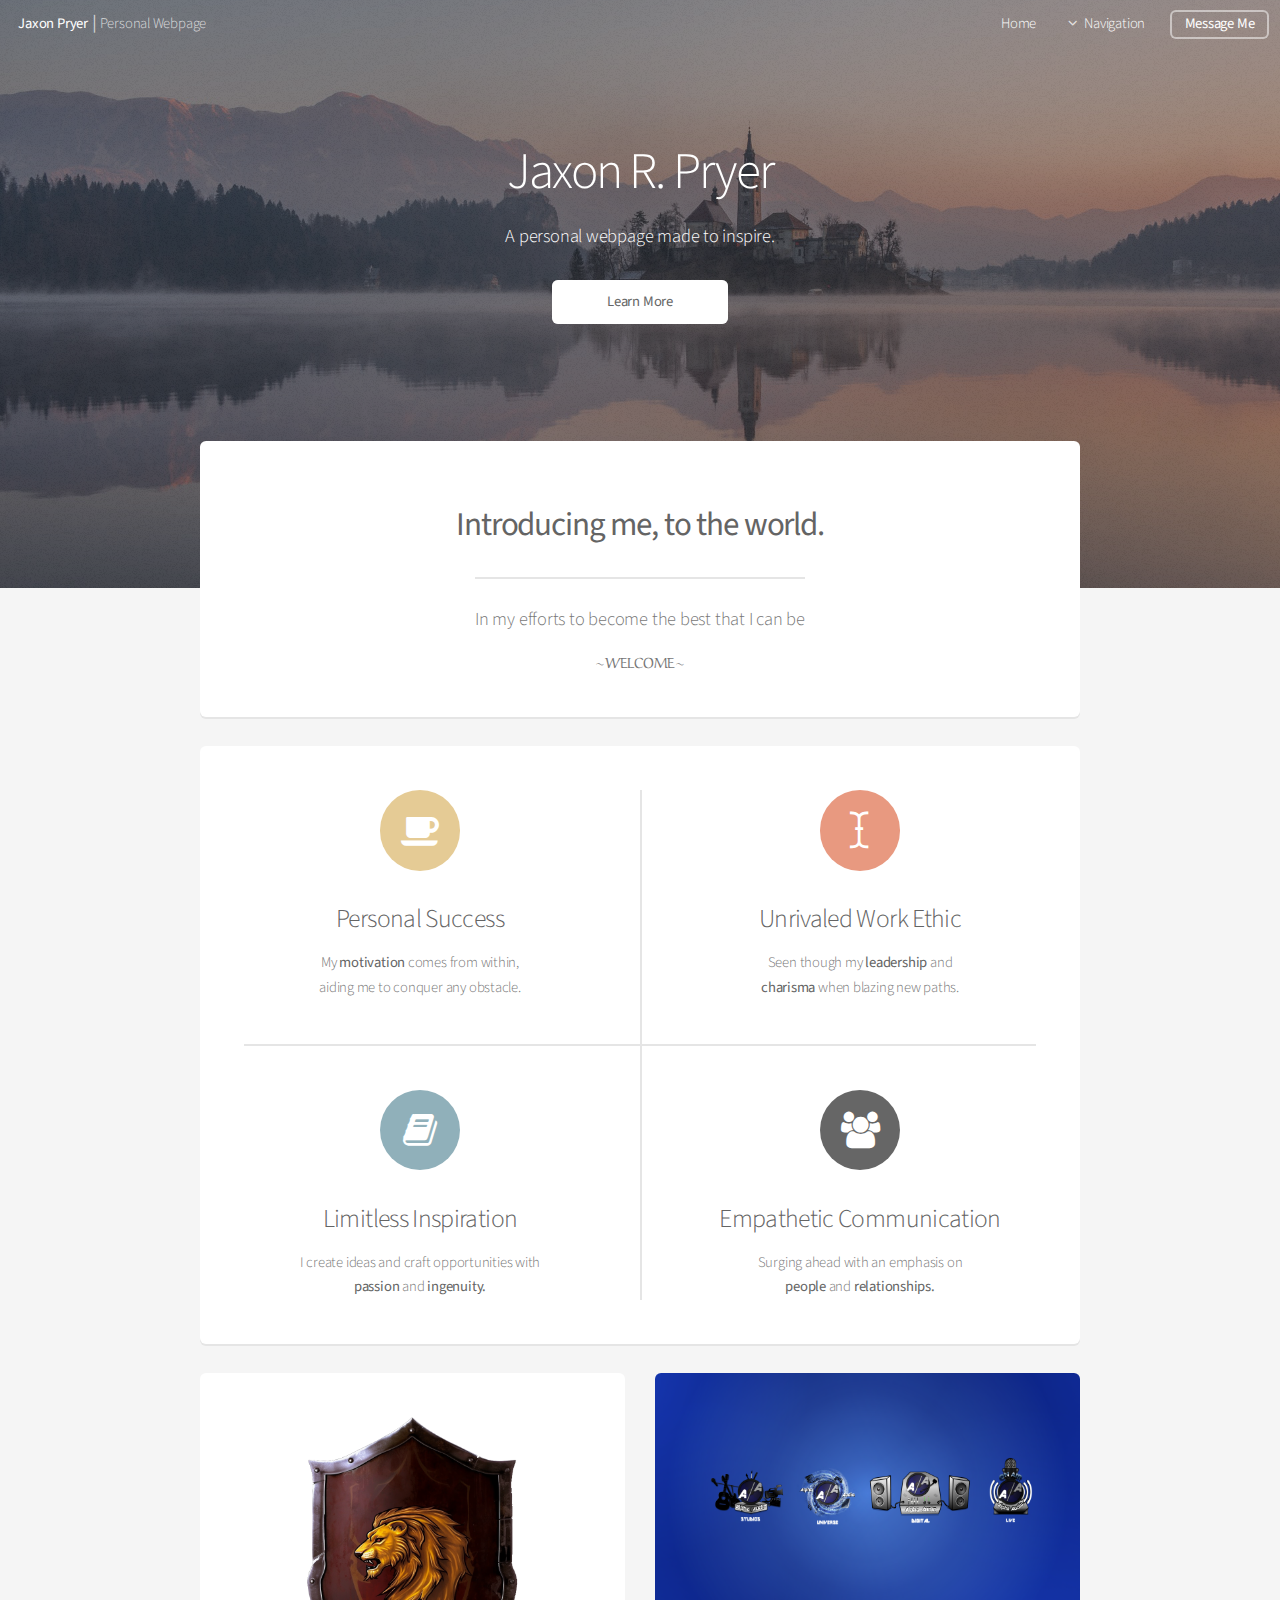
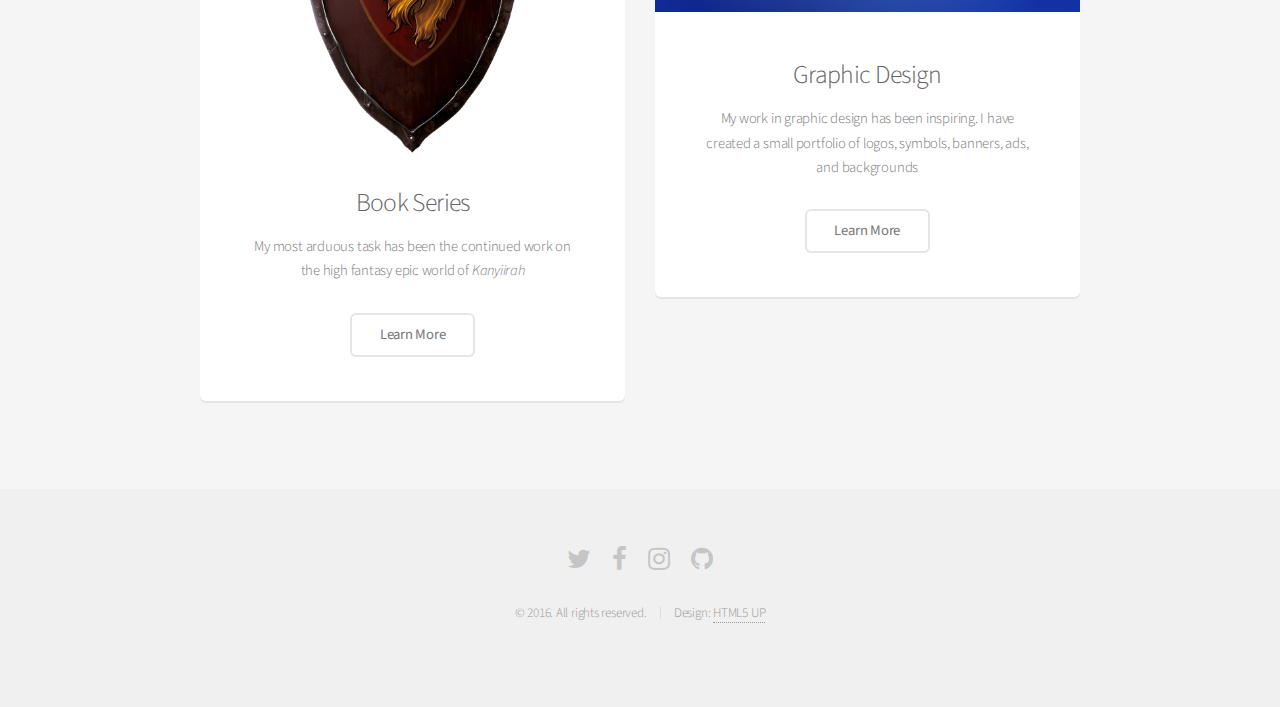
<file: index.html>
<!DOCTYPE HTML>
<!--
	Alpha by HTML5 UP
	html5up.net | @ajlkn
	Free for personal and commercial use under the CCA 3.0 license (html5up.net/license)
-->
<html>
	<head>
		<title>Jaxon R. Pryer</title>
		<meta charset="utf-8" />
		<meta name="google-site-verification" content="8BdWaKO_YPs28uSTmiecPnN-Qxfi70DXxPKSpZsb1qI" />
		<meta name="viewport" content="width=device-width, initial-scale=1" />
		<!--[if lte IE 8]><script src="assets/js/ie/html5shiv.js"></script><![endif]-->
		<link rel="stylesheet" href="assets/css/main.css" />
		<!--[if lte IE 8]><link rel="stylesheet" href="assets/css/ie8.css" /><![endif]-->
	</head>
	<body class="landing">
		<div id="page-wrapper">

			<!-- Header -->
				<header id="header" class="alt">
					<h1><a href="index.html">Jaxon Pryer</a> │Personal Webpage</h1>
					<nav id="nav">
						<ul>
							<li><a href="index.html">Home</a></li>
							<li>
								<a href="#" class="icon fa-angle-down">Navigation</a>
								<ul>
									<li><a href="about.html">About</a></li>
									<li><a href="contact.html">Contact Info</a></li>
									<li><a href="work.html">Work Experience</a></li>
									<li>
										<a href="#" class="icon fa-angle-left small"> Projects</a>
										<ul>
											<li><a href="books.html">Book Series</a></li>
											<li><a href="audio.html">Audio Production</a></li>
											<li><a href="graphics.html">Graphic Design</a></li>
										</ul>
									</li>
								</ul>
							</li>
							<li><a href="contact.html" class="button">Message Me</a></li>
						</ul>
					</nav>
				</header>

			<!-- Banner -->
				<section id="banner">
					<h2>Jaxon R. Pryer</h2>
					<p>A personal webpage made to inspire.</p>
					<ul class="actions">
						<li><a href="about.html" class="button special">Learn More</a></li>
					</ul>
				</section>

			<!-- Main -->
				<section id="main" class="container">

					<section class="box special">
						<header class="major">
							<h2><b>Introducing me, to the world.</b></h2>
							<p>In my efforts to become the best that I can be</p>
						</header>
						<p style="font-family: 'Aref Ruqaa', serif;">
							~WELCOME~
							</p>
					</section>

					<section class="box special features">
						<div class="features-row">
							<section>
								<span class="icon major fa-coffee accent5"></span>
								<h3>Personal Success</h3>
								<p>My <b>motivation</b> comes from within,
									<br />
									aiding me to conquer any obstacle.</p>
							</section>
							<section>
								<span class="icon major fa-i-cursor accent2"></span>
								<h3>Unrivaled Work Ethic</h3>
								<p>Seen though my <b>leadership</b> and
									<br />
									 <b>charisma</b> when blazing new paths.</p>
							</section>
						</div>
						<div class="features-row">
							<section>
								<span class="icon major fa-book accent4"></span>
								<h3>Limitless Inspiration</h3>
								<p>I create ideas and craft opportunities with
									<br />
									 <b>passion</b> and <b>ingenuity.</b></p>
							</section>
							<section>
								<span class="icon major fa-group accent6"></span>
								<h3>Empathetic Communication</h3>
								<p>Surging ahead with an emphasis on
									<br />
									<b>people</b> and <b>relationships.</b></p>
							</section>
						</div>
					</section>

					<div class="row">
						<div class="6u 12u(narrower)">

							<section class="box special">
								<span class="image fit"><img src="images/House_Tahan.png" alt="" /></span>
								<h3>Book Series</h3>
								<p>My most arduous task has been the continued work on the high fantasy epic world of <i>Kanyiirah</i></p>
								<ul class="actions">
									<li><a href="books.html" class="button alt">Learn More</a></li>
								</ul>
							</section>

						</div>
						<div class="6u 12u(narrower)">

							<section class="box special">
								<span class="image featured"><img src="images/all.png" alt="" /></span>
								<h3>Graphic Design</h3>
								<p>My work in graphic design has been inspiring. I have created a small portfolio of logos, symbols, banners, ads, and backgrounds</p>
								<ul class="actions">
									<li><a href="graphics.html" class="button alt">Learn More</a></li>
								</ul>
							</section>

						</div>
					</div>

				</section>

			<!-- CTA -->
				<section id="cta" class="hidden"><!--This hides the CTA section unil I am ready for it-->

					<h2>Sign up for beta access</h2>
					<p>Because this is gonna need some testing.</p>

					<form>
						<div class="row uniform 50%">
							<div class="8u 12u(mobilep)">
								<input type="email" name="email" id="email" placeholder="Email Address" />
							</div>
							<div class="4u 12u(mobilep)">
								<input type="submit" value="Sign Up" class="fit" />
							</div>
						</div>
					</form>

				</section>
			</div>

			<!-- Footer -->
				<footer id="footer">
					<ul class="icons">
						<li><a href="https://twitter.com/JaxonFXPryer" class="icon fa-twitter"><span class="label">Twitter</span></a></li>
						<li><a href="https://www.facebook.com/Jrpryer" class="icon fa-facebook"><span class="label">Facebook</span></a></li>
						<li><a href="https://www.instagram.com/jaxonfxpryer/?hl=en" class="icon fa-instagram"><span class="label">Instagram</span></a></li>
						<li><a href="https://github.com/jrpryer" class="icon fa-github"><span class="label">Github</span></a></li>
					</ul>
					<ul class="copyright">
						<li>&copy; 2016. All rights reserved.</li><li>Design: <a href="http://html5up.net">HTML5 UP</a></li>
					</ul>
				</footer>

		</div>

		<!-- Scripts -->
			<script src="assets/js/jquery.min.js"></script>
			<script src="assets/js/jquery.dropotron.min.js"></script>
			<script src="assets/js/jquery.scrollgress.min.js"></script>
			<script src="assets/js/skel.min.js"></script>
			<script src="assets/js/util.js"></script>
			<!--[if lte IE 8]><script src="assets/js/ie/respond.min.js"></script><![endif]-->
			<script src="assets/js/main.js"></script>

	</body>
</html>
</file>
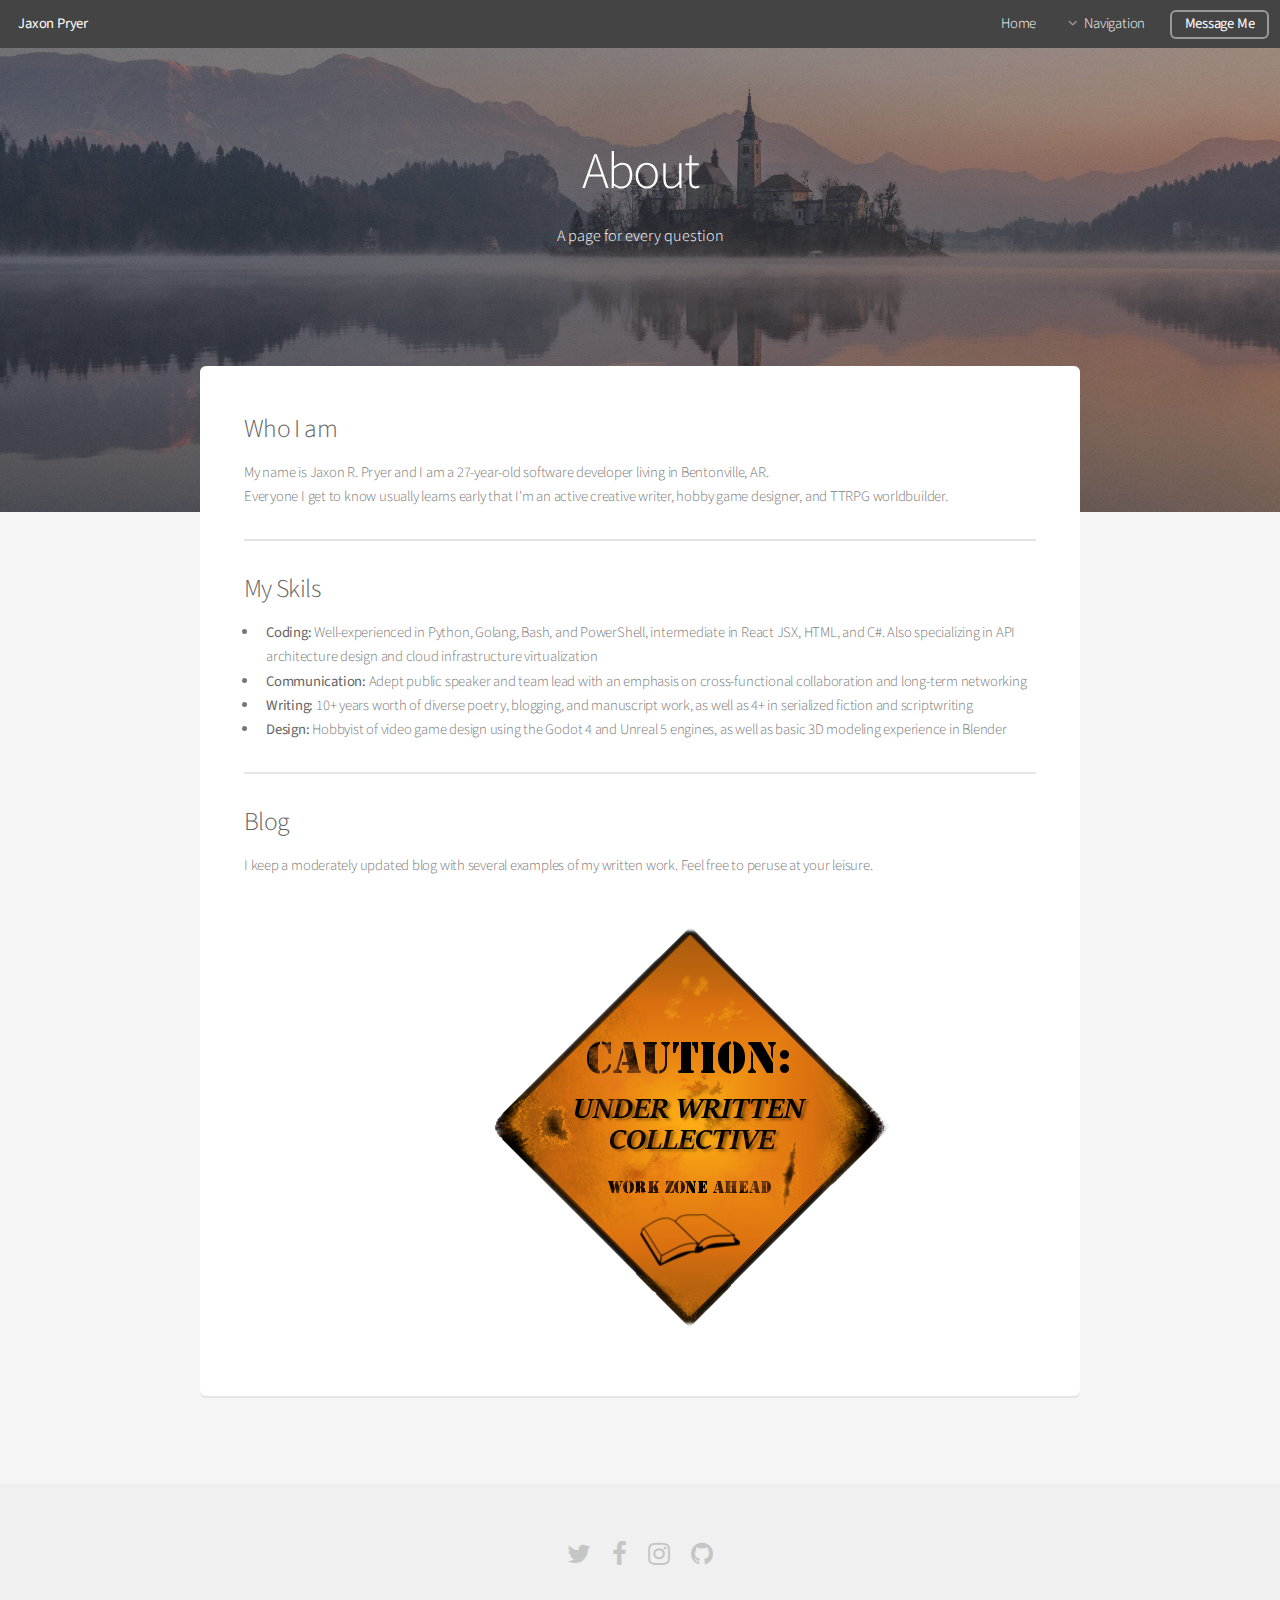
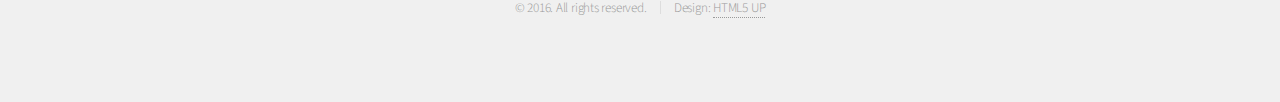
<file: about.html>
<!DOCTYPE HTML>
<!--
	Alpha by HTML5 UP
	html5up.net | @ajlkn
	Free for personal and commercial use under the CCA 3.0 license (html5up.net/license)
-->
<html>
	<head>
		<title>Jaxon R. Pryer</title>
		<meta charset="utf-8" />
		<meta name="viewport" content="width=device-width, initial-scale=1" />
		<!--[if lte IE 8]><script src="assets/js/ie/html5shiv.js"></script><![endif]-->
		<link rel="stylesheet" href="assets/css/main.css" />
		<!--[if lte IE 8]><link rel="stylesheet" href="assets/css/ie8.css" /><![endif]-->
	</head>
	<body class="landing">
		<div id="page-wrapper">

			<!-- Header -->
				<header id="header">
					<h1><a href="index.html">Jaxon Pryer</a></h1>
					<nav id="nav">
						<ul>
							<li><a href="index.html">Home</a></li>
							<li>
								<a href="#" class="icon fa-angle-down">Navigation</a>
								<ul>
									<li><a href="about.html">About</a></li>
									<li><a href="contact.html">Contact Info</a></li>
									<li><a href="work.html">Work Experience</a></li>
									<li>
										<a href="#" class="icon fa-angle-left small"> Projects</a>
										<ul>
											<li><a href="books.html">Book Series</a></li>
											<li><a href="audio.html">Audio Production</a></li>
											<li><a href="graphics.html">Graphic Design</a></li>
										</ul>
									</li>
								</ul>
							</li>
							<li><a href="contact.html" class="button">Message Me</a></li>
						</ul>
					</nav>
				</header>

				<!-- Banner -->
					<section id="banner">
						<h2>About</h2>
						<ul class="actions">
							<li><class="button special"><h4>A page for every question</h4H></li>
						</ul>
					</section>

			<!-- Main -->
				<section id="main" class="container">
					<div class="row">
						<div class="12u">

							<!-- Text -->
							<section class="box">

							<h3>Who I am</h3>
							<p>My name is Jaxon R. Pryer and I am a 27-year-old software developer living in Bentonville, AR.
								<br />
							Everyone I get to know usually learns early that I'm an active creative writer, hobby game designer, and TTRPG worldbuilder.
							</p>

							<hr />
							
							<h3>My Skils</h3>
								<ul>
								  <li><b>Coding:</b> Well-experienced in Python, Golang, Bash, and PowerShell, intermediate in React JSX, HTML, and C#. Also specializing in API architecture design and cloud infrastructure virtualization</li>
								  <li><b>Communication:</b> Adept public speaker and team lead with an emphasis on cross-functional collaboration and long-term networking</li>
								  <li><b>Writing:</b> 10+ years worth of diverse poetry, blogging, and manuscript work, as well as 4+ in serialized fiction and scriptwriting</li>
								  <li><b>Design:</b> Hobbyist of video game design using the Godot 4 and Unreal 5 engines, as well as basic 3D modeling experience in Blender</li>
							 	</ul>

							<hr />

							<h3>Blog</h3>
								<p>I keep a moderately updated blog with several examples of my written work. Feel free to peruse at your leisure.</p>
								
								<section class="container"> 
								<span class="image center"> <a target="_blank" href="https://underwrittencollective.ink/"> <img src="images/UntitledCaution.png" alt="" /></a></span> 
								</section>
							</section>
						</div>
					</div>
				</section>


					
						 <!--</div>
							 <div class="row">
 								<i class="icon major fa-code accent2"></i>
 								<span class="sr-only">Icon</span>
 							</div>
							<div>
							 <i class="icon major fa-comments accent3"></i>
							 <span class="sr-only">Icon</span>
						 </div>-->
						</div>
					</div>
				</section>

			<!-- Footer -->
				<footer id="footer">
					<ul class="icons">
						<li><a href="https://twitter.com/JaxonFXPryer" class="icon fa-twitter"><span class="label">Twitter</span></a></li>
						<li><a href="https://www.facebook.com/Jrpryer" class="icon fa-facebook"><span class="label">Facebook</span></a></li>
						<li><a href="https://www.instagram.com/jaxonfxpryer/?hl=en" class="icon fa-instagram"><span class="label">Instagram</span></a></li>
						<li><a href="https://github.com/jrpryer" class="icon fa-github"><span class="label">Github</span></a></li>
					</ul>
					<ul class="copyright">
						<li>&copy; 2016. All rights reserved.</li><li>Design: <a href="http://html5up.net">HTML5 UP</a></li>
					</ul>
				</footer>

		</div>

		<!-- Scripts -->
			<script src="assets/js/jquery.min.js"></script>
			<script src="assets/js/jquery.dropotron.min.js"></script>
			<script src="assets/js/jquery.scrollgress.min.js"></script>
			<script src="assets/js/skel.min.js"></script>
			<script src="assets/js/util.js"></script>
			<!--[if lte IE 8]><script src="assets/js/ie/respond.min.js"></script><![endif]-->
			<script src="assets/js/main.js"></script>

	</body>
</html>
</file>
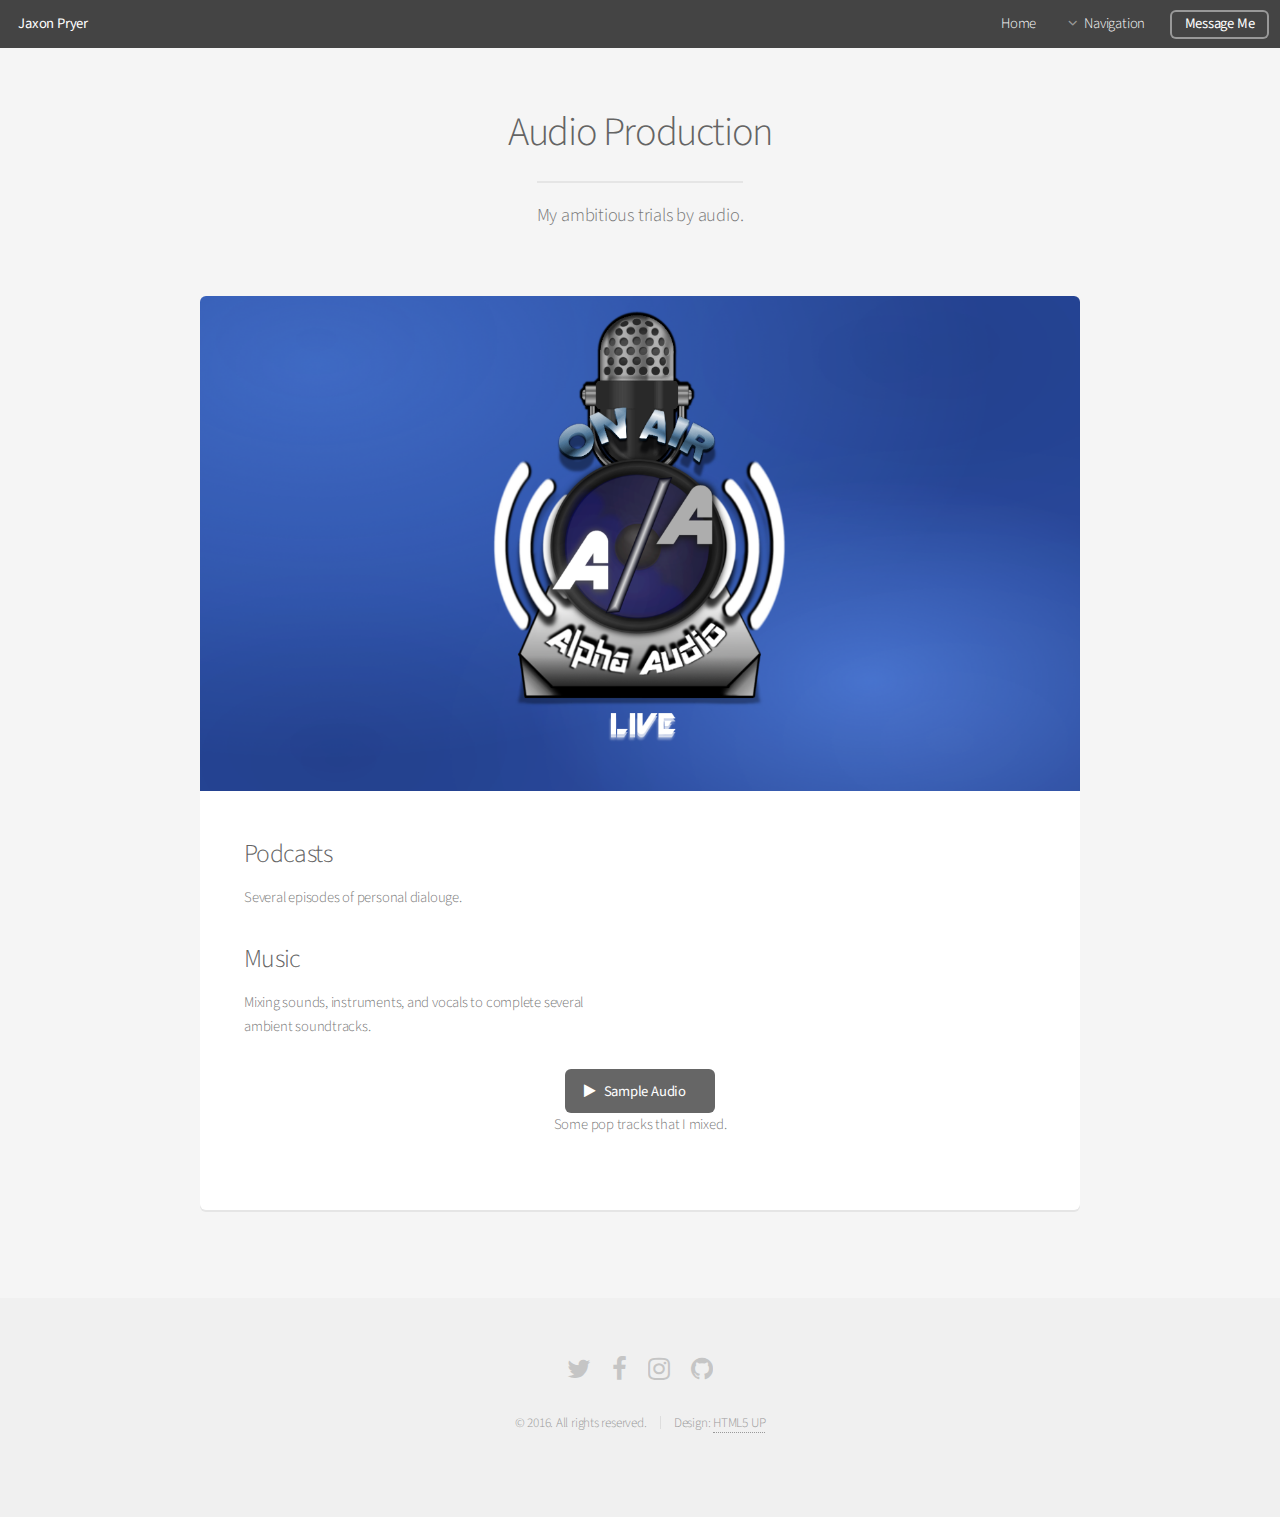
<file: audio.html>
<!DOCTYPE HTML>
<!--
	Alpha by HTML5 UP
	html5up.net | @ajlkn
	Free for personal and commercial use under the CCA 3.0 license (html5up.net/license)
-->
<html>
	<head>
		<title>Jaxon R. Pryer</title>
		<meta charset="utf-8" />
		<meta name="viewport" content="width=device-width, initial-scale=1" />
		<!--[if lte IE 8]><script src="assets/js/ie/html5shiv.js"></script><![endif]-->
		<link rel="stylesheet" href="assets/css/main.css" />
		<!--[if lte IE 8]><link rel="stylesheet" href="assets/css/ie8.css" /><![endif]-->
	</head>
	<body>
		<div id="page-wrapper">

			<!-- Header -->
				<header id="header">
					<h1><a href="index.html">Jaxon Pryer</a></h1>
					<nav id="nav">
						<ul>
							<li><a href="index.html">Home</a></li>
							<li>
								<a href="#" class="icon fa-angle-down">Navigation</a>
								<ul>
									<li><a href="about.html">About</a></li>
									<li><a href="contact.html">Contact Info</a></li>
									<li><a href="work.html">Work Experience</a></li>
									<li>
										<a href="#" class="icon fa-angle-left small"> Projects</a>
										<ul>
											<li><a href="books.html">Book Series</a></li>
											<li><a href="audio.html">Audio Production</a></li>
											<li><a href="graphics.html">Graphic Design</a></li>
										</ul>
									</li>
								</ul>
							</li>
							<li><a href="contact.html" class="button">Message Me</a></li>
						</ul>
					</nav>
				</header>

			<!-- Main -->
				<section id="main" class="container">
					<header>
						<h2>Audio Production</h2>
						<p>My ambitious trials by audio.</p>
					</header>
					<div class="box">
						<span class="image featured"><img src="images/Live.png" alt="" /></span>


						<h3>Podcasts</h3>
						<p>Several episodes of personal dialouge.</p>
						<div class="row">
							<div class="6u 12u(mobilep)">
								<h3>Music</h3>
								<p>Mixing sounds, instruments, and vocals to complete several ambient soundtracks.</p>
							</div>
						</div>
							<center>
								<span <li><a target="_blank" href="project.wav" class="button icon fa-play">Sample Audio</a></li> </span>
								<br  />
							<p>
								Some pop tracks that I mixed.
							</p> </center>
					</div>
				</section>

			<!-- Footer -->
				<footer id="footer">
					<ul class="icons">
						<li><a href="https://twitter.com/JaxonFXPryer" class="icon fa-twitter"><span class="label">Twitter</span></a></li>
						<li><a href="https://www.facebook.com/Jrpryer" class="icon fa-facebook"><span class="label">Facebook</span></a></li>
						<li><a href="https://www.instagram.com/jaxonfxpryer/?hl=en" class="icon fa-instagram"><span class="label">Instagram</span></a></li>
						<li><a href="https://github.com/jrpryer" class="icon fa-github"><span class="label">Github</span></a></li>
					</ul>
					<ul class="copyright">
						<li>&copy; 2016. All rights reserved.</li><li>Design: <a href="http://html5up.net">HTML5 UP</a></li>
					</ul>
				</footer>

		</div>

		<!-- Scripts -->
			<script src="assets/js/jquery.min.js"></script>
			<script src="assets/js/jquery.dropotron.min.js"></script>
			<script src="assets/js/jquery.scrollgress.min.js"></script>
			<script src="assets/js/skel.min.js"></script>
			<script src="assets/js/util.js"></script>
			<!--[if lte IE 8]><script src="assets/js/ie/respond.min.js"></script><![endif]-->
			<script src="assets/js/main.js"></script>

	</body>
</html>
</file>
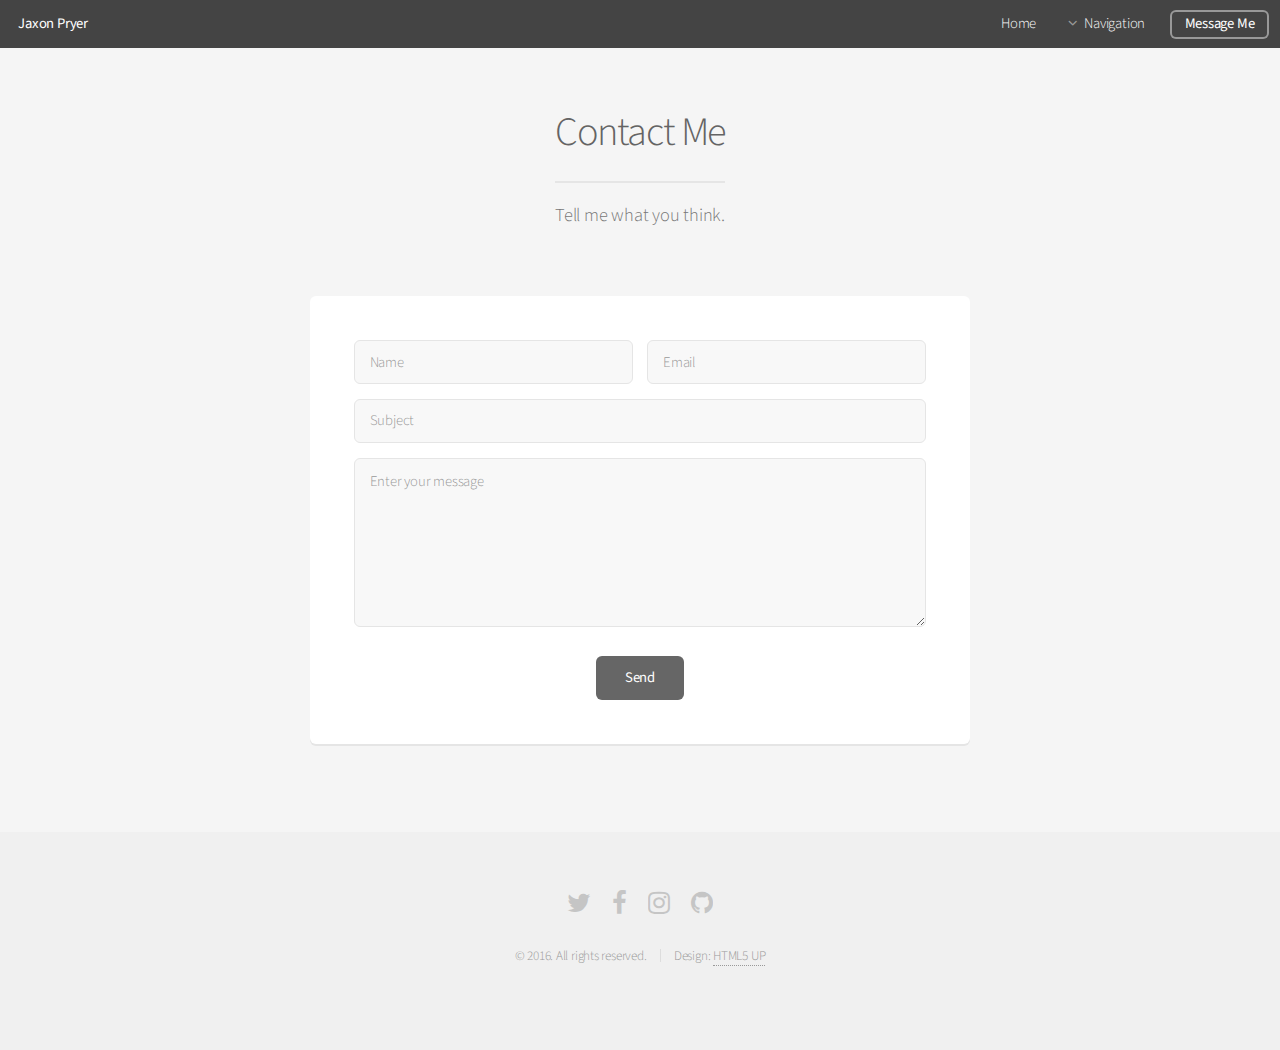
<file: contact.html>
<!DOCTYPE HTML>
<!--
	Alpha by HTML5 UP
	html5up.net | @ajlkn
	Free for personal and commercial use under the CCA 3.0 license (html5up.net/license)
-->
<html>
	<head>
		<title>Jaxon R. Pryer</title>
		<meta charset="utf-8" />
		<meta name="viewport" content="width=device-width, initial-scale=1" />
		<!--[if lte IE 8]><script src="assets/js/ie/html5shiv.js"></script><![endif]-->
		<link rel="stylesheet" href="assets/css/main.css" />
		<!--[if lte IE 8]><link rel="stylesheet" href="assets/css/ie8.css" /><![endif]-->
	</head>
	<body>
		<div id="page-wrapper">

			<!-- Header -->
				<header id="header">
					<h1><a href="index.html">Jaxon Pryer</a></h1>
					<nav id="nav">
						<ul>
							<li><a href="index.html">Home</a></li>
							<li>
								<a href="#" class="icon fa-angle-down">Navigation</a>
								<ul>
									<li><a href="about.html">About</a></li>
									<li><a href="contact.html">Contact Info</a></li>
									<li><a href="work.html">Work Experience</a></li>
									<li>
										<a href="#">Projects</a>
										<ul>
											<li><a href="books.html">Book Series</a></li>
											<li><a href="audio.html">Audio Production</a></li>
											<li><a href="graphics.html">Graphic Design</a></li>
										</ul>
									</li>
								</ul>
							</li>
							<li><a href="contact.html" class="button">Message Me</a></li>
						</ul>
					</nav>
				</header>

			<!-- Main -->
				<section id="main" class="container 75%">
					<header>
						<h2>Contact Me</h2>
						<p>Tell me what you think.</p>
					</header>
					<div class="box">
						<form method="post" action="https://formspree.io/drumrocker1310@gmail.com">
							<div class="row uniform 50%">
								<div class="6u 12u(mobilep)">
									<input type="text" name="name" id="name" value="" placeholder="Name" />
								</div>
								<div class="6u 12u(mobilep)">
									<input type="email" name="email" id="email" value="" placeholder="Email" />
								</div>
							</div>
							<div class="row uniform 50%">
								<div class="12u">
									<input type="text" name="subject" id="subject" value="" placeholder="Subject" />
								</div>
							</div>
							<div class="row uniform 50%">
								<div class="12u">
									<textarea name="message" id="message" placeholder="Enter your message" rows="6"></textarea>
								</div>
							</div>
							<div class="row uniform">
								<div class="12u">
									<ul class="actions align-center">
										<li><input type="submit" value="Send" /></li>
									</ul>
								</div>
							</div>
						</form>
					</div>
				</section>

			<!-- Footer -->
				<footer id="footer">
					<ul class="icons">
						<li><a href="https://twitter.com/JaxonFXPryer" class="icon fa-twitter"><span class="label">Twitter</span></a></li>
						<li><a href="https://www.facebook.com/Jrpryer" class="icon fa-facebook"><span class="label">Facebook</span></a></li>
						<li><a href="https://www.instagram.com/jaxonfxpryer/?hl=en" class="icon fa-instagram"><span class="label">Instagram</span></a></li>
						<li><a href="https://github.com/jrpryer" class="icon fa-github"><span class="label">Github</span></a></li>
					</ul>
					<ul class="copyright">
						<li>&copy; 2016. All rights reserved.</li><li>Design: <a href="http://html5up.net">HTML5 UP</a></li>
					</ul>
				</footer>

		</div>

		<!-- Scripts -->
			<script src="assets/js/jquery.min.js"></script>
			<script src="assets/js/jquery.dropotron.min.js"></script>
			<script src="assets/js/jquery.scrollgress.min.js"></script>
			<script src="assets/js/skel.min.js"></script>
			<script src="assets/js/util.js"></script>
			<!--[if lte IE 8]><script src="assets/js/ie/respond.min.js"></script><![endif]-->
			<script src="assets/js/main.js"></script>

	</body>
</html>
</file>
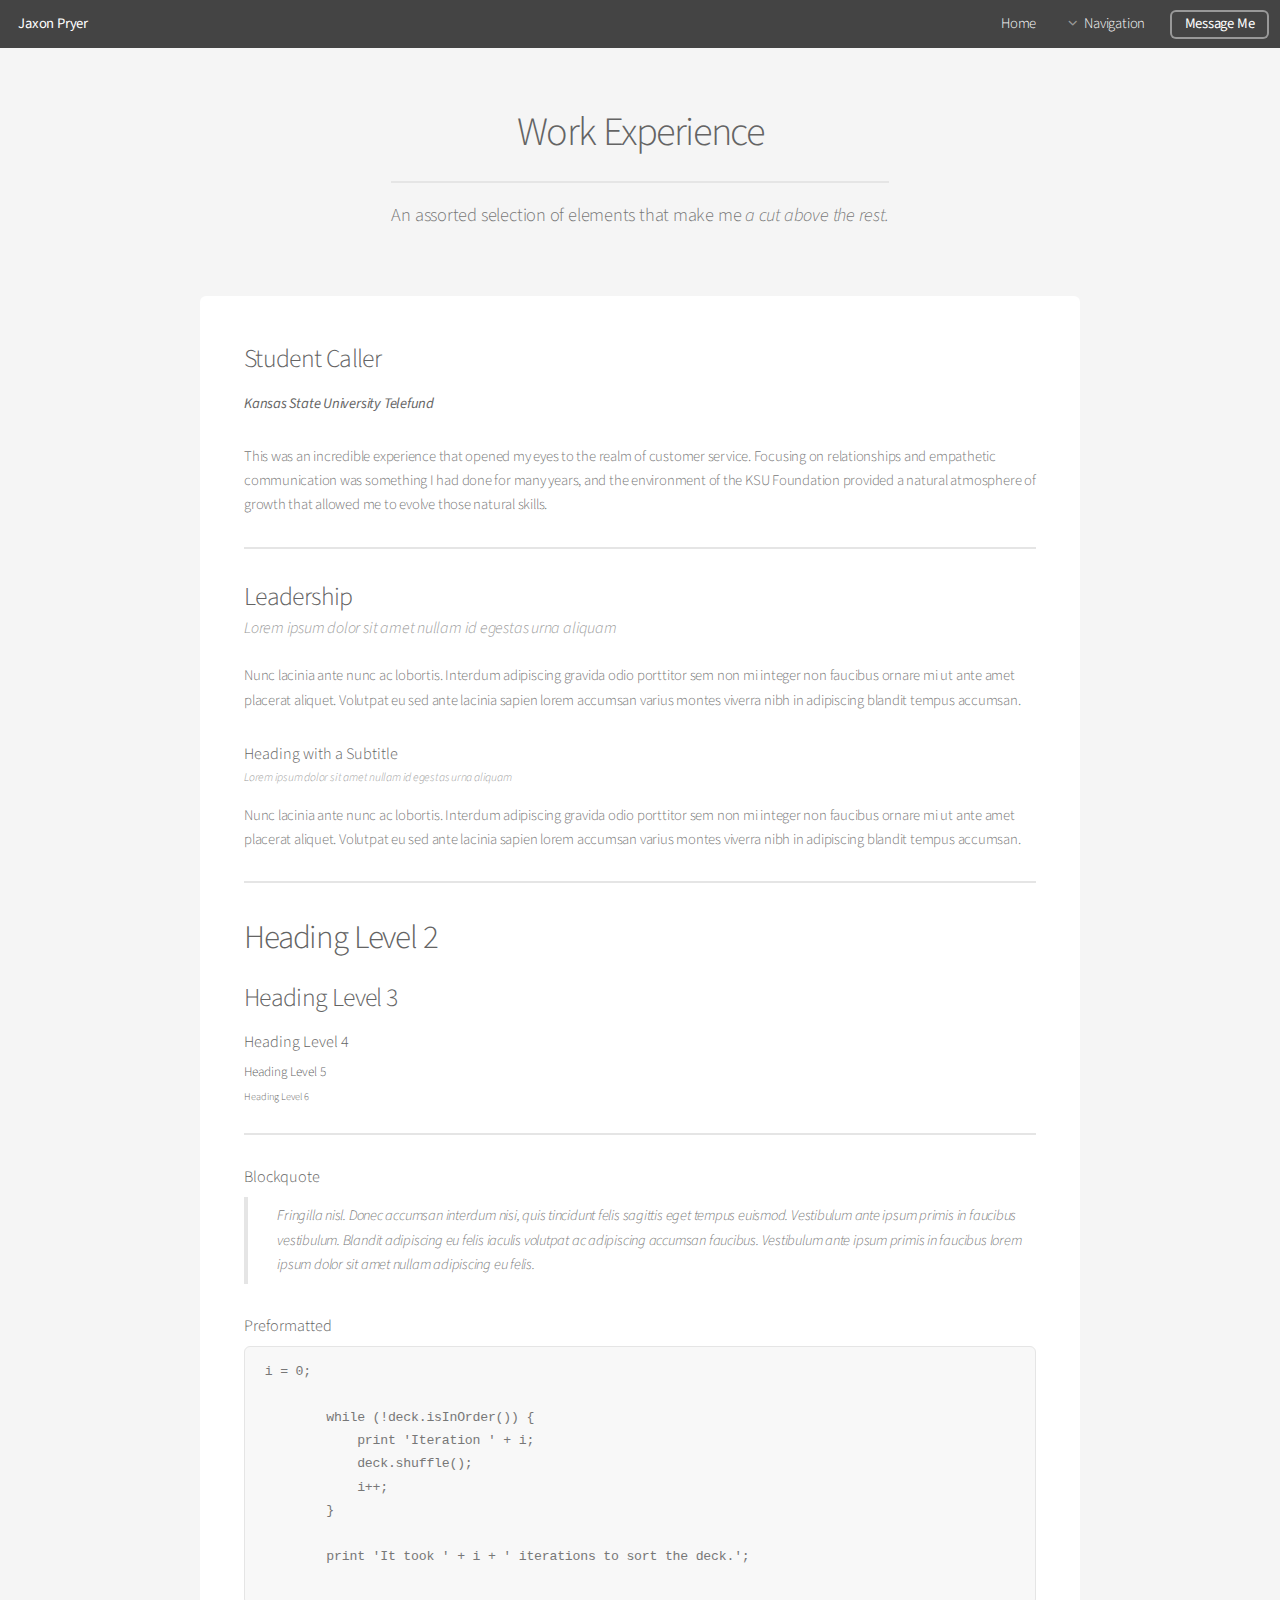
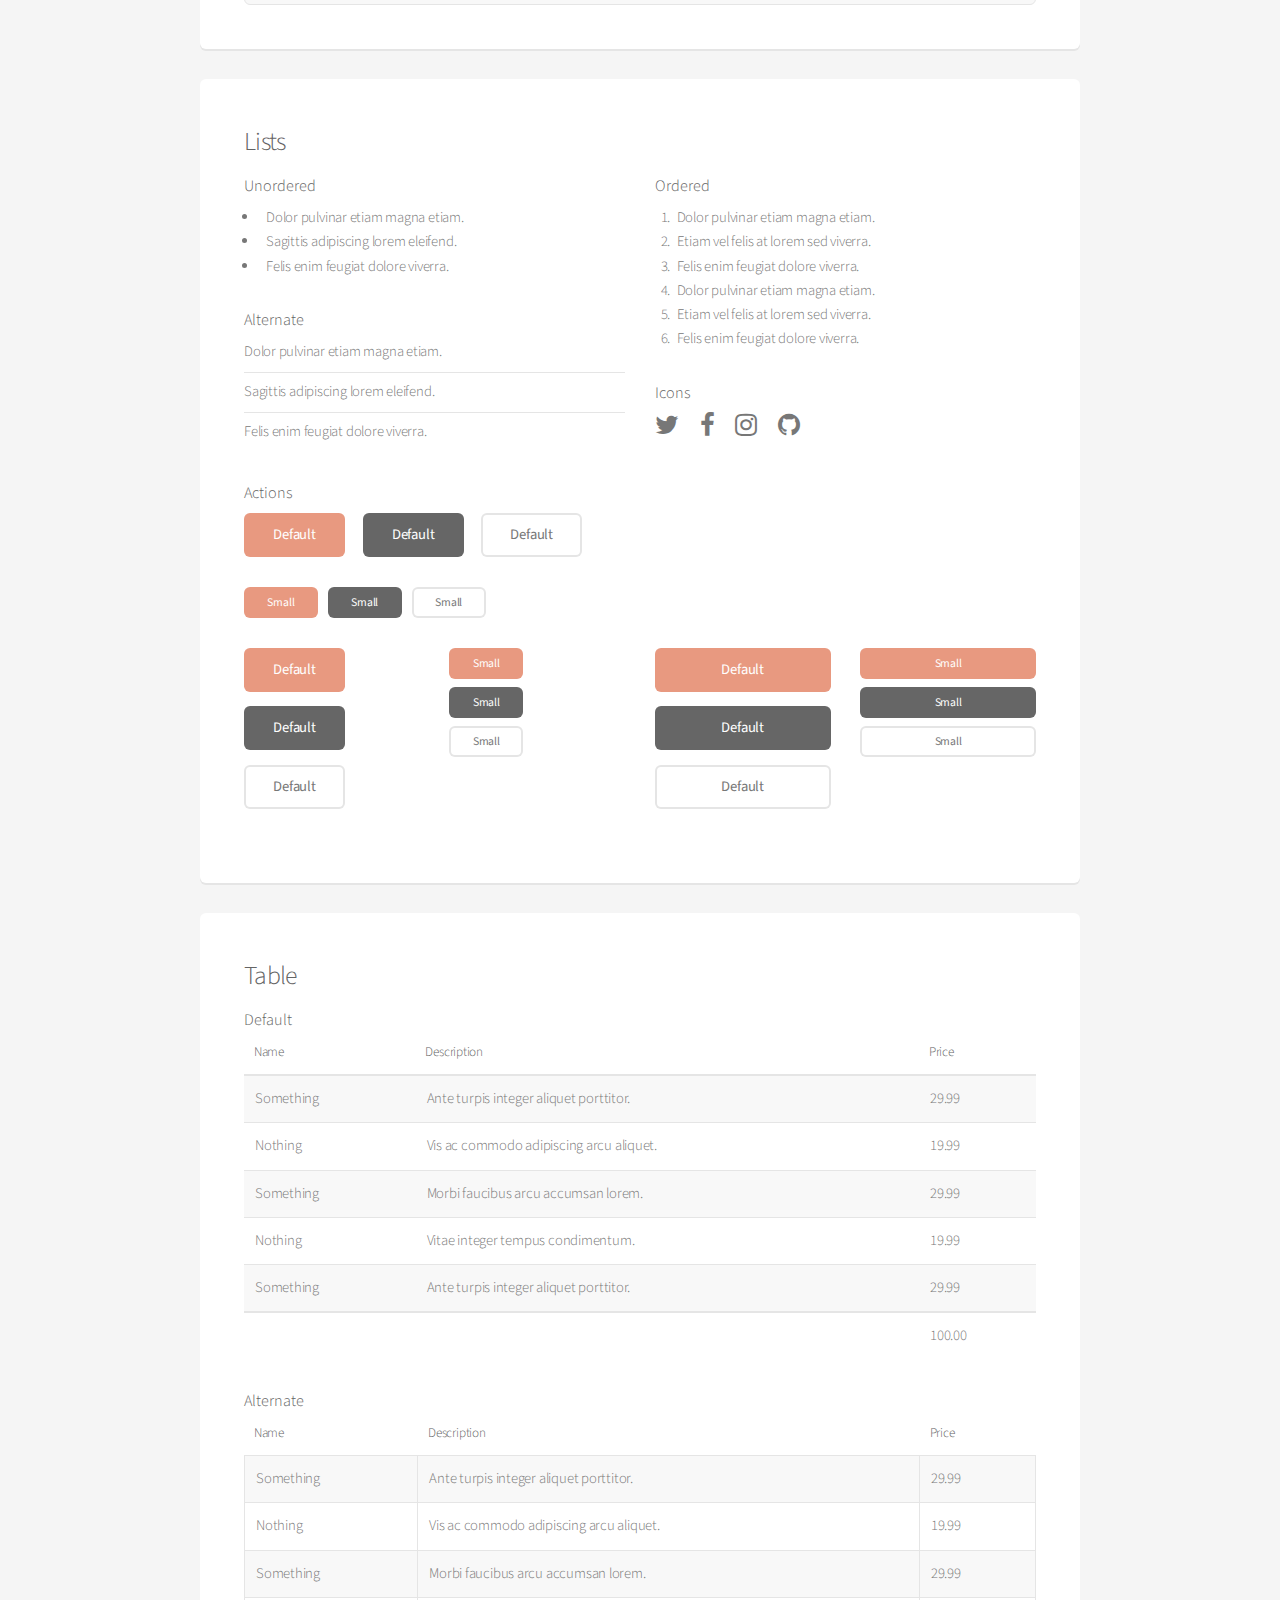
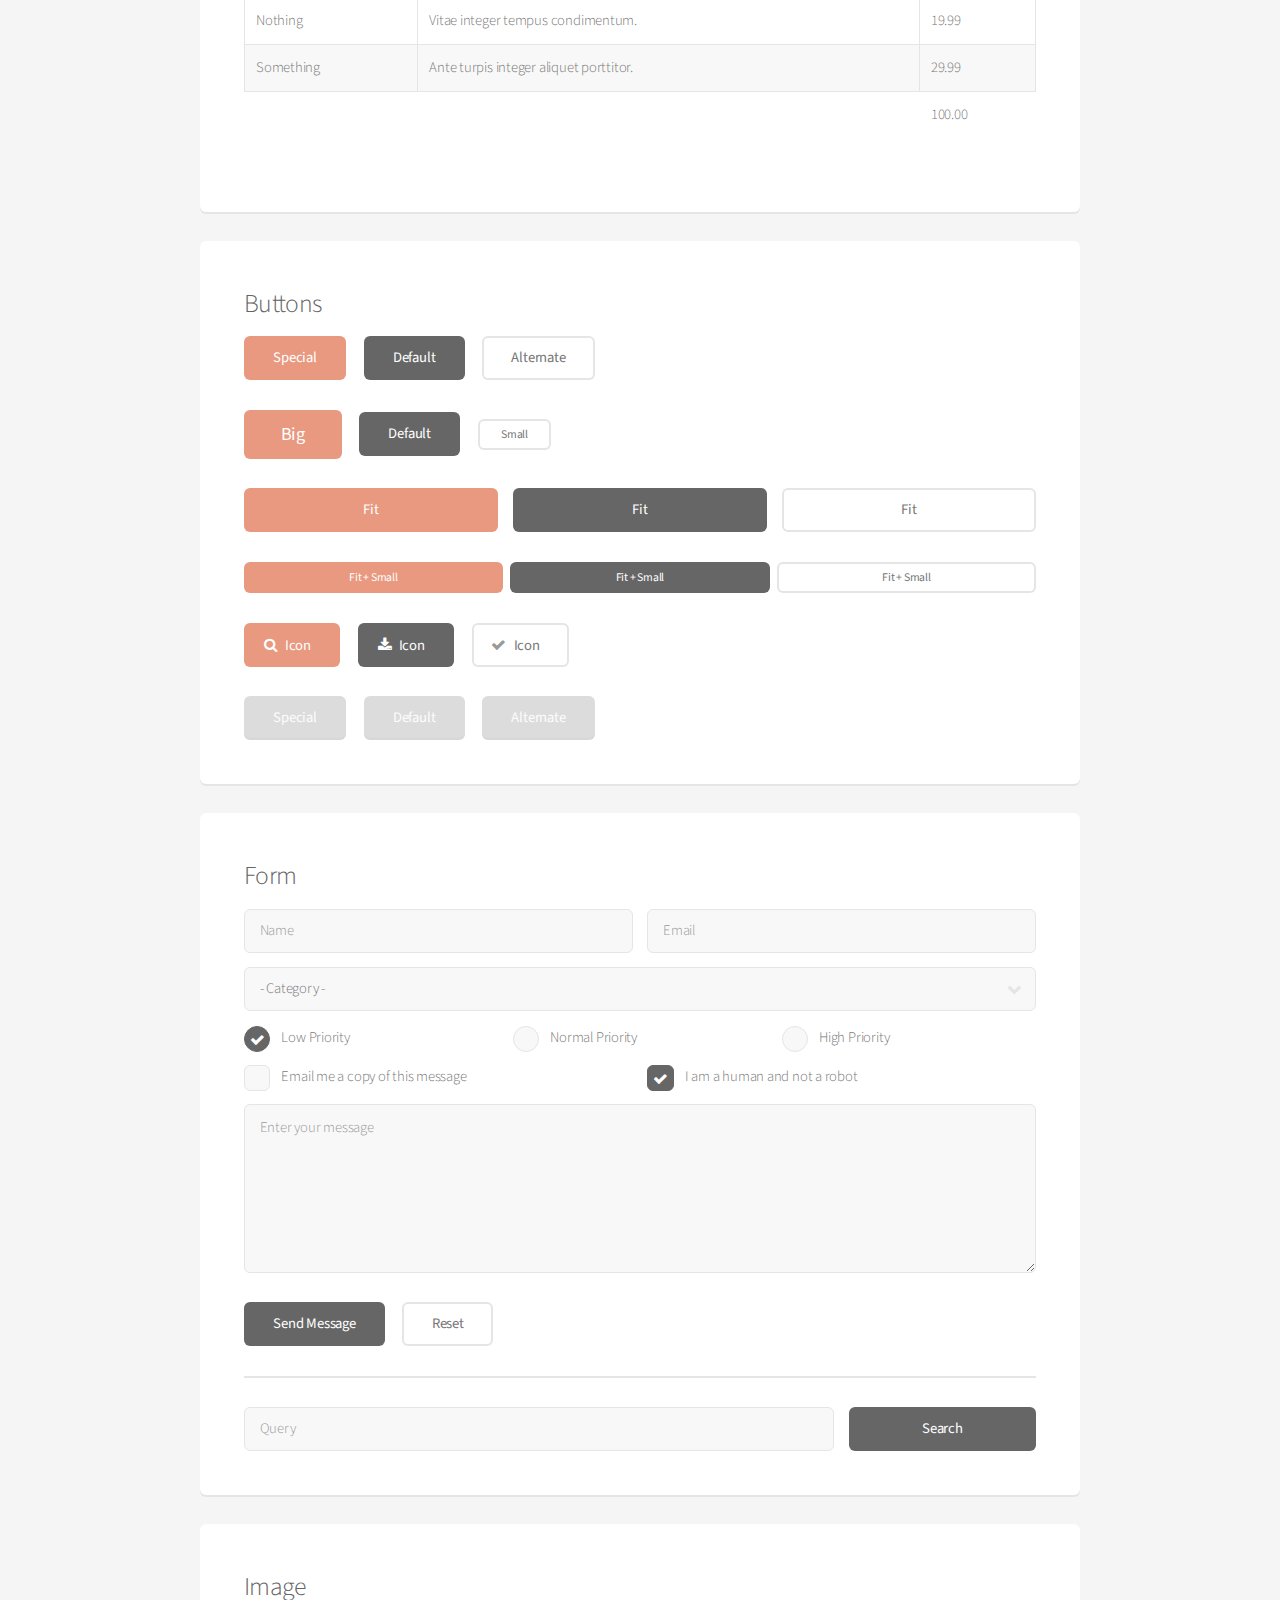
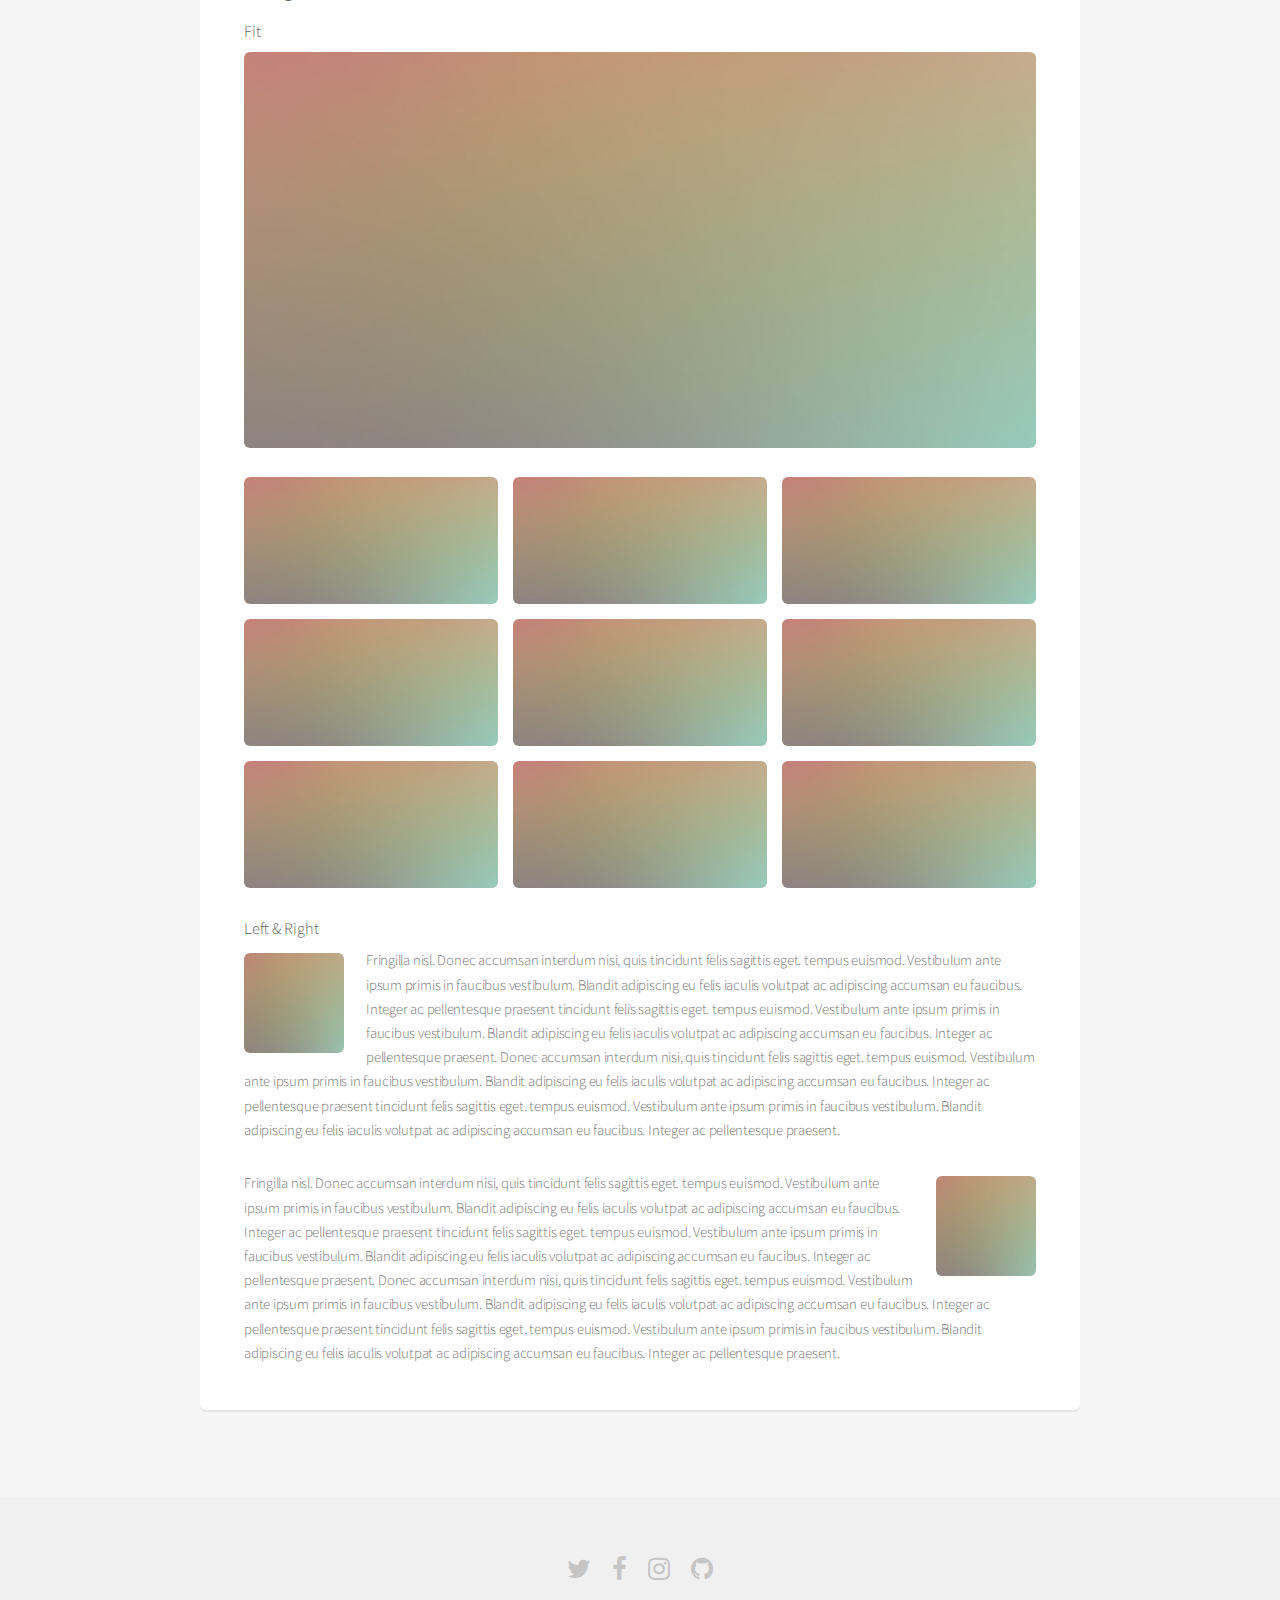
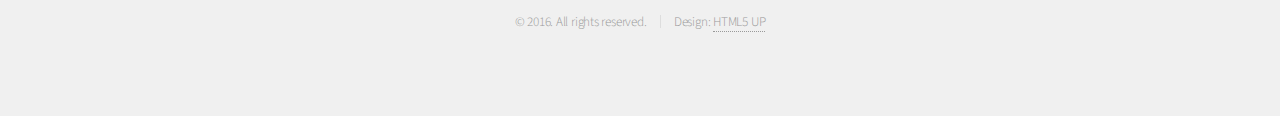
<file: elements.html>
<!DOCTYPE HTML>
<!--
	Alpha by HTML5 UP
	html5up.net | @ajlkn
	Free for personal and commercial use under the CCA 3.0 license (html5up.net/license)
-->
<html>
	<head>
		<title>Jaxon R. Pryer</title>
		<meta charset="utf-8" />
		<meta name="viewport" content="width=device-width, initial-scale=1" />
		<!--[if lte IE 8]><script src="assets/js/ie/html5shiv.js"></script><![endif]-->
		<link rel="stylesheet" href="assets/css/main.css" />
		<!--[if lte IE 8]><link rel="stylesheet" href="assets/css/ie8.css" /><![endif]-->
	</head>
	<body>
		<div id="page-wrapper">

			<!-- Header -->
				<header id="header">
					<h1><a href="index.html">Jaxon Pryer</a></h1>
					<nav id="nav">
						<ul>
							<li><a href="index.html">Home</a></li>
							<li>
								<a href="#" class="icon fa-angle-down">Navigation</a>
								<ul>
									<li><a href="generic.html">About</a></li>
									<li><a href="contact.html">Contact Info</a></li>
									<li><a href="elements.html">Work Experience</a></li>
									<li>
										<a href="#">Projects</a>
										<ul>
											<li><a href="books.html">Book Series</a></li>
											<li><a href="audio.html">Audio Production</a></li>
											<li><a href="graphics.html">Graphic Design</a></li>
										</ul>
									</li>
								</ul>
							</li>
							<li><a href="contact.html" class="button">Message Me</a></li>
						</ul>
					</nav>
				</header>

			<!-- Main -->
				<section id="main" class="container">
					<header>
						<h2>Work Experience</h2>
						<p>An assorted selection of elements that make me <i>a cut above the rest.</i></p>
					</header>
					<div class="row">
						<div class="12u">

							<!-- Text -->
								<section class="box">
									<h3>Student Caller</h3>
									<p><b><i>Kansas State University Telefund</i></b></p>
									<p>This was an incredible experience that opened my eyes to the realm of customer service. Focusing on relationships and empathetic communication was something I had done for many years, and the environment of the KSU Foundation provided a natural atmosphere of growth that allowed me to evolve those natural skills.</p>

									<hr />

									<header>
										<h3>Leadership</h3>
										<p>Lorem ipsum dolor sit amet nullam id egestas urna aliquam</p>
									</header>
									<p>Nunc lacinia ante nunc ac lobortis. Interdum adipiscing gravida odio porttitor sem non mi integer non faucibus ornare mi ut ante amet placerat aliquet. Volutpat eu sed ante lacinia sapien lorem accumsan varius montes viverra nibh in adipiscing blandit tempus accumsan.</p>
									<header>
										<h4>Heading with a Subtitle</h4>
										<p>Lorem ipsum dolor sit amet nullam id egestas urna aliquam</p>
									</header>
									<p>Nunc lacinia ante nunc ac lobortis. Interdum adipiscing gravida odio porttitor sem non mi integer non faucibus ornare mi ut ante amet placerat aliquet. Volutpat eu sed ante lacinia sapien lorem accumsan varius montes viverra nibh in adipiscing blandit tempus accumsan.</p>

									<hr />

									<h2>Heading Level 2</h2>
									<h3>Heading Level 3</h3>
									<h4>Heading Level 4</h4>
									<h5>Heading Level 5</h5>
									<h6>Heading Level 6</h6>

									<hr />

									<h4>Blockquote</h4>
									<blockquote>Fringilla nisl. Donec accumsan interdum nisi, quis tincidunt felis sagittis eget tempus euismod. Vestibulum ante ipsum primis in faucibus vestibulum. Blandit adipiscing eu felis iaculis volutpat ac adipiscing accumsan faucibus. Vestibulum ante ipsum primis in faucibus lorem ipsum dolor sit amet nullam adipiscing eu felis.</blockquote>

									<h4>Preformatted</h4>
									<pre>i = 0;

	while (!deck.isInOrder()) {
	    print 'Iteration ' + i;
	    deck.shuffle();
	    i++;
	}

	print 'It took ' + i + ' iterations to sort the deck.';
	</pre>
								</section>

						</div>
					</div>
					<div class="row">
						<div class="12u">

							<!-- Lists -->
								<section class="box">
									<h3>Lists</h3>
									<div class="row">
										<div class="6u 12u(mobilep)">

											<h4>Unordered</h4>
											<ul>
												<li>Dolor pulvinar etiam magna etiam.</li>
												<li>Sagittis adipiscing lorem eleifend.</li>
												<li>Felis enim feugiat dolore viverra.</li>
											</ul>

											<h4>Alternate</h4>
											<ul class="alt">
												<li>Dolor pulvinar etiam magna etiam.</li>
												<li>Sagittis adipiscing lorem eleifend.</li>
												<li>Felis enim feugiat dolore viverra.</li>
											</ul>

										</div>
										<div class="6u 12u(mobilep)">

											<h4>Ordered</h4>
											<ol>
												<li>Dolor pulvinar etiam magna etiam.</li>
												<li>Etiam vel felis at lorem sed viverra.</li>
												<li>Felis enim feugiat dolore viverra.</li>
												<li>Dolor pulvinar etiam magna etiam.</li>
												<li>Etiam vel felis at lorem sed viverra.</li>
												<li>Felis enim feugiat dolore viverra.</li>
											</ol>

											<h4>Icons</h4>
											<ul class="icons">
												<li><a href="#" class="icon fa-twitter"><span class="label">Twitter</span></a></li>
												<li><a href="https://www.facebook.com/Jrpryer" class="icon fa-facebook"><span class="label">Facebook</span></a></li>
												<li><a href="#" class="icon fa-instagram"><span class="label">Instagram</span></a></li>
												<li><a href="#" class="icon fa-github"><span class="label">Github</span></a></li>
											</ul>

										</div>
									</div>

									<h4>Actions</h4>
									<ul class="actions">
										<li><a href="#" class="button special">Default</a></li>
										<li><a href="#" class="button">Default</a></li>
										<li><a href="#" class="button alt">Default</a></li>
									</ul>
									<ul class="actions small">
										<li><a href="#" class="button special small">Small</a></li>
										<li><a href="#" class="button small">Small</a></li>
										<li><a href="#" class="button alt small">Small</a></li>
									</ul>
									<div class="row">
										<div class="3u 6u(narrower) 12u$(mobilep)">
											<ul class="actions vertical">
												<li><a href="#" class="button special">Default</a></li>
												<li><a href="#" class="button">Default</a></li>
												<li><a href="#" class="button alt">Default</a></li>
											</ul>
										</div>
										<div class="3u 6u$(narrower) 12u$(mobilep)">
											<ul class="actions vertical small">
												<li><a href="#" class="button special small">Small</a></li>
												<li><a href="#" class="button small">Small</a></li>
												<li><a href="#" class="button alt small">Small</a></li>
											</ul>
										</div>
										<div class="3u 6u(narrower) 12u$(mobilep)">
											<ul class="actions vertical">
												<li><a href="#" class="button special fit">Default</a></li>
												<li><a href="#" class="button fit">Default</a></li>
												<li><a href="#" class="button alt fit">Default</a></li>
											</ul>
										</div>
										<div class="3u 6u$(narrower) 12u$(mobilep)">
											<ul class="actions vertical small">
												<li><a href="#" class="button special small fit">Small</a></li>
												<li><a href="#" class="button small fit">Small</a></li>
												<li><a href="#" class="button alt small fit">Small</a></li>
											</ul>
										</div>
									</div>
								</section>

						</div>
					</div>
					<div class="row">
						<div class="12u">

							<!-- Table -->
								<section class="box">
									<h3>Table</h3>

									<h4>Default</h4>
									<div class="table-wrapper">
										<table>
											<thead>
												<tr>
													<th>Name</th>
													<th>Description</th>
													<th>Price</th>
												</tr>
											</thead>
											<tbody>
												<tr>
													<td>Something</td>
													<td>Ante turpis integer aliquet porttitor.</td>
													<td>29.99</td>
												</tr>
												<tr>
													<td>Nothing</td>
													<td>Vis ac commodo adipiscing arcu aliquet.</td>
													<td>19.99</td>
												</tr>
												<tr>
													<td>Something</td>
													<td> Morbi faucibus arcu accumsan lorem.</td>
													<td>29.99</td>
												</tr>
												<tr>
													<td>Nothing</td>
													<td>Vitae integer tempus condimentum.</td>
													<td>19.99</td>
												</tr>
												<tr>
													<td>Something</td>
													<td>Ante turpis integer aliquet porttitor.</td>
													<td>29.99</td>
												</tr>
											</tbody>
											<tfoot>
												<tr>
													<td colspan="2"></td>
													<td>100.00</td>
												</tr>
											</tfoot>
										</table>
									</div>

									<h4>Alternate</h4>
									<div class="table-wrapper">
										<table class="alt">
											<thead>
												<tr>
													<th>Name</th>
													<th>Description</th>
													<th>Price</th>
												</tr>
											</thead>
											<tbody>
												<tr>
													<td>Something</td>
													<td>Ante turpis integer aliquet porttitor.</td>
													<td>29.99</td>
												</tr>
												<tr>
													<td>Nothing</td>
													<td>Vis ac commodo adipiscing arcu aliquet.</td>
													<td>19.99</td>
												</tr>
												<tr>
													<td>Something</td>
													<td> Morbi faucibus arcu accumsan lorem.</td>
													<td>29.99</td>
												</tr>
												<tr>
													<td>Nothing</td>
													<td>Vitae integer tempus condimentum.</td>
													<td>19.99</td>
												</tr>
												<tr>
													<td>Something</td>
													<td>Ante turpis integer aliquet porttitor.</td>
													<td>29.99</td>
												</tr>
											</tbody>
											<tfoot>
												<tr>
													<td colspan="2"></td>
													<td>100.00</td>
												</tr>
											</tfoot>
										</table>
									</div>
								</section>

						</div>
					</div>
					<div class="row">
						<div class="12u">

							<!-- Buttons -->
								<section class="box">
									<h3>Buttons</h3>
									<ul class="actions">
										<li><a href="#" class="button special">Special</a></li>
										<li><a href="#" class="button">Default</a></li>
										<li><a href="#" class="button alt">Alternate</a></li>
									</ul>
									<ul class="actions">
										<li><a href="#" class="button special big">Big</a></li>
										<li><a href="#" class="button">Default</a></li>
										<li><a href="#" class="button alt small">Small</a></li>
									</ul>
									<ul class="actions fit">
										<li><a href="#" class="button special fit">Fit</a></li>
										<li><a href="#" class="button fit">Fit</a></li>
										<li><a href="#" class="button alt fit">Fit</a></li>
									</ul>
									<ul class="actions fit small">
										<li><a href="#" class="button special fit small">Fit + Small</a></li>
										<li><a href="#" class="button fit small">Fit + Small</a></li>
										<li><a href="#" class="button alt fit small">Fit + Small</a></li>
									</ul>
									<ul class="actions">
										<li><a href="#" class="button special icon fa-search">Icon</a></li>
										<li><a href="#" class="button icon fa-download">Icon</a></li>
										<li><a href="#" class="button alt icon fa-check">Icon</a></li>
									</ul>
									<ul class="actions">
										<li><span class="button special disabled">Special</span></li>
										<li><span class="button disabled">Default</span></li>
										<li><span class="button alt disabled">Alternate</span></li>
									</ul>
								</section>

						</div>
					</div>
					<div class="row">
						<div class="12u">

							<!-- Form -->
								<section class="box">
									<h3>Form</h3>
									<form method="post" action="#">
										<div class="row uniform 50%">
											<div class="6u 12u(mobilep)">
												<input type="text" name="name" id="name" value="" placeholder="Name" />
											</div>
											<div class="6u 12u(mobilep)">
												<input type="email" name="email" id="email" value="" placeholder="Email" />
											</div>
										</div>
										<div class="row uniform 50%">
											<div class="12u">
												<div class="select-wrapper">
													<select name="category" id="category">
														<option value="">- Category -</option>
														<option value="1">Manufacturing</option>
														<option value="1">Shipping</option>
														<option value="1">Administration</option>
														<option value="1">Human Resources</option>
													</select>
												</div>
											</div>
										</div>
										<div class="row uniform 50%">
											<div class="4u 12u(narrower)">
												<input type="radio" id="priority-low" name="priority" checked>
												<label for="priority-low">Low Priority</label>
											</div>
											<div class="4u 12u(narrower)">
												<input type="radio" id="priority-normal" name="priority">
												<label for="priority-normal">Normal Priority</label>
											</div>
											<div class="4u 12u(narrower)">
												<input type="radio" id="priority-high" name="priority">
												<label for="priority-high">High Priority</label>
											</div>
										</div>
										<div class="row uniform 50%">
											<div class="6u 12u(narrower)">
												<input type="checkbox" id="copy" name="copy">
												<label for="copy">Email me a copy of this message</label>
											</div>
											<div class="6u 12u(narrower)">
												<input type="checkbox" id="human" name="human" checked>
												<label for="human">I am a human and not a robot</label>
											</div>
										</div>
										<div class="row uniform 50%">
											<div class="12u">
												<textarea name="message" id="message" placeholder="Enter your message" rows="6"></textarea>
											</div>
										</div>
										<div class="row uniform">
											<div class="12u">
												<ul class="actions">
													<li><input type="submit" value="Send Message" /></li>
													<li><input type="reset" value="Reset" class="alt" /></li>
												</ul>
											</div>
										</div>
									</form>

									<hr />

									<form method="post" action="#">
										<div class="row uniform 50%">
											<div class="9u 12u(mobilep)">
												<input type="text" name="query" id="query" value="" placeholder="Query" />
											</div>
											<div class="3u 12u(mobilep)">
												<input type="submit" value="Search" class="fit" />
											</div>
										</div>
									</form>
								</section>

						</div>
					</div>
					<div class="row">
						<div class="12u">

							<!-- Image -->
								<section class="box">
									<h3>Image</h3>
									<h4>Fit</h4>
									<span class="image fit"><img src="images/pic04.jpg" alt="" /></span>
									<div class="box alt">
										<div class="row no-collapse 50% uniform">
											<div class="4u"><span class="image fit"><img src="images/pic04.jpg" alt="" /></span></div>
											<div class="4u"><span class="image fit"><img src="images/pic04.jpg" alt="" /></span></div>
											<div class="4u"><span class="image fit"><img src="images/pic04.jpg" alt="" /></span></div>
										</div>
										<div class="row no-collapse 50% uniform">
											<div class="4u"><span class="image fit"><img src="images/pic04.jpg" alt="" /></span></div>
											<div class="4u"><span class="image fit"><img src="images/pic04.jpg" alt="" /></span></div>
											<div class="4u"><span class="image fit"><img src="images/pic04.jpg" alt="" /></span></div>
										</div>
										<div class="row no-collapse 50% uniform">
											<div class="4u"><span class="image fit"><img src="images/pic04.jpg" alt="" /></span></div>
											<div class="4u"><span class="image fit"><img src="images/pic04.jpg" alt="" /></span></div>
											<div class="4u"><span class="image fit"><img src="images/pic04.jpg" alt="" /></span></div>
										</div>
									</div>

									<h4>Left &amp; Right</h4>
									<p><span class="image left"><img src="images/pic05.jpg" alt="" /></span>Fringilla nisl. Donec accumsan interdum nisi, quis tincidunt felis sagittis eget. tempus euismod. Vestibulum ante ipsum primis in faucibus vestibulum. Blandit adipiscing eu felis iaculis volutpat ac adipiscing accumsan eu faucibus. Integer ac pellentesque praesent tincidunt felis sagittis eget. tempus euismod. Vestibulum ante ipsum primis in faucibus vestibulum. Blandit adipiscing eu felis iaculis volutpat ac adipiscing accumsan eu faucibus. Integer ac pellentesque praesent. Donec accumsan interdum nisi, quis tincidunt felis sagittis eget. tempus euismod. Vestibulum ante ipsum primis in faucibus vestibulum. Blandit adipiscing eu felis iaculis volutpat ac adipiscing accumsan eu faucibus. Integer ac pellentesque praesent tincidunt felis sagittis eget. tempus euismod. Vestibulum ante ipsum primis in faucibus vestibulum. Blandit adipiscing eu felis iaculis volutpat ac adipiscing accumsan eu faucibus. Integer ac pellentesque praesent.</p>
									<p><span class="image right"><img src="images/pic05.jpg" alt="" /></span>Fringilla nisl. Donec accumsan interdum nisi, quis tincidunt felis sagittis eget. tempus euismod. Vestibulum ante ipsum primis in faucibus vestibulum. Blandit adipiscing eu felis iaculis volutpat ac adipiscing accumsan eu faucibus. Integer ac pellentesque praesent tincidunt felis sagittis eget. tempus euismod. Vestibulum ante ipsum primis in faucibus vestibulum. Blandit adipiscing eu felis iaculis volutpat ac adipiscing accumsan eu faucibus. Integer ac pellentesque praesent. Donec accumsan interdum nisi, quis tincidunt felis sagittis eget. tempus euismod. Vestibulum ante ipsum primis in faucibus vestibulum. Blandit adipiscing eu felis iaculis volutpat ac adipiscing accumsan eu faucibus. Integer ac pellentesque praesent tincidunt felis sagittis eget. tempus euismod. Vestibulum ante ipsum primis in faucibus vestibulum. Blandit adipiscing eu felis iaculis volutpat ac adipiscing accumsan eu faucibus. Integer ac pellentesque praesent.</p>
								</section>

						</div>
					</div>
				</section>

			<!-- Footer -->
				<footer id="footer">
					<ul class="icons">
						<li><a href="https://twitter.com/JaxonFXPryer" class="icon fa-twitter"><span class="label">Twitter</span></a></li>
						<li><a href="https://www.facebook.com/Jrpryer" class="icon fa-facebook"><span class="label">Facebook</span></a></li>
						<li><a href="https://www.instagram.com/jaxonfxpryer/?hl=en" class="icon fa-instagram"><span class="label">Instagram</span></a></li>
						<li><a href="https://github.com/jrpryer" class="icon fa-github"><span class="label">Github</span></a></li>
					</ul>
					<ul class="copyright">
						<li>&copy; 2016. All rights reserved.</li><li>Design: <a href="http://html5up.net">HTML5 UP</a></li>
					</ul>
				</footer>

		</div>

		<!-- Scripts -->
			<script src="assets/js/jquery.min.js"></script>
			<script src="assets/js/jquery.dropotron.min.js"></script>
			<script src="assets/js/jquery.scrollgress.min.js"></script>
			<script src="assets/js/skel.min.js"></script>
			<script src="assets/js/util.js"></script>
			<!--[if lte IE 8]><script src="assets/js/ie/respond.min.js"></script><![endif]-->
			<script src="assets/js/main.js"></script>

	</body>
</html>
</file>
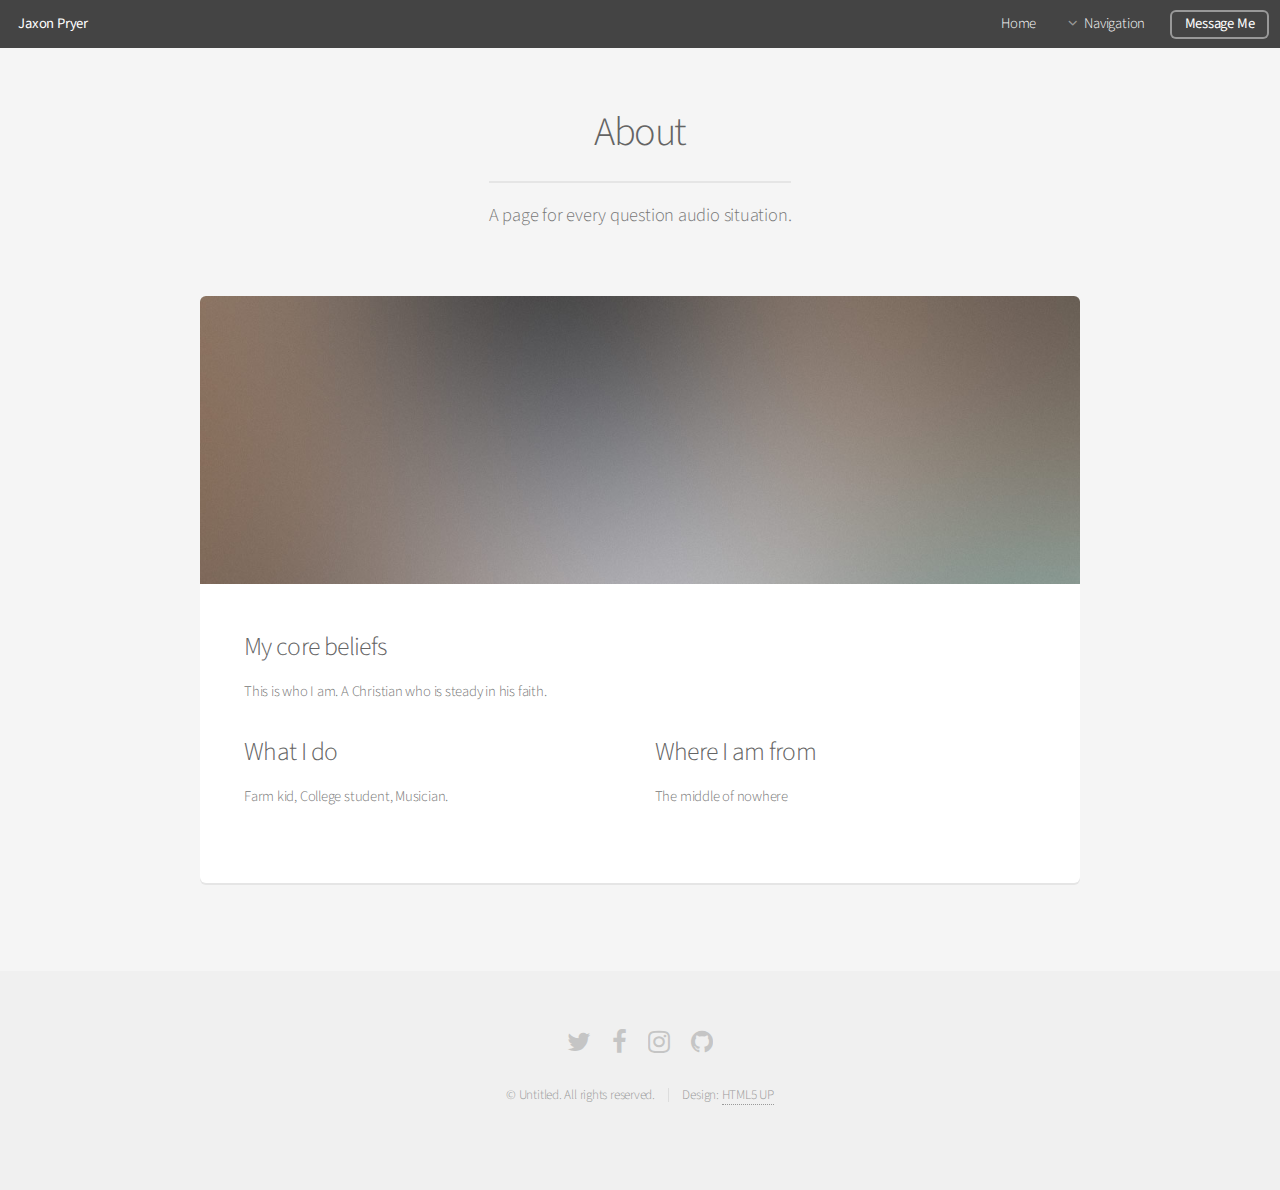
<file: generic.html>
<!DOCTYPE HTML>
<!--
	Alpha by HTML5 UP
	html5up.net | @ajlkn
	Free for personal and commercial use under the CCA 3.0 license (html5up.net/license)
-->
<html>
	<head>
		<title>Jaxon R. Pryer</title>
		<meta charset="utf-8" />
		<meta name="viewport" content="width=device-width, initial-scale=1" />
		<!--[if lte IE 8]><script src="assets/js/ie/html5shiv.js"></script><![endif]-->
		<link rel="stylesheet" href="assets/css/main.css" />
		<!--[if lte IE 8]><link rel="stylesheet" href="assets/css/ie8.css" /><![endif]-->
	</head>
	<body>
		<div id="page-wrapper">

			<!-- Header -->
				<header id="header">
					<h1><a href="index.html">Jaxon Pryer</a></h1>
					<nav id="nav">
						<ul>
							<li><a href="index.html">Home</a></li>
							<li>
								<a href="#" class="icon fa-angle-down">Navigation</a>
								<ul>
									<li><a href="generic.html">About</a></li>
									<li><a href="contact.html">Contact Info</a></li>
									<li><a href="elements.html">Work Experience</a></li>
									<li>
										<a href="#">Projects</a>
										<ul>
											<li><a href="#">Book Series</a></li>
											<li><a href="#">Audio Production</a></li>
											<li><a href="#">Graphic Design</a></li>
										</ul>
									</li>
								</ul>
							</li>
							<li><a href="contact.html" class="button">Message Me</a></li>
						</ul>
					</nav>
				</header>

			<!-- Main -->
				<section id="main" class="container">
					<header>
						<h2>About</h2>
						<p>A page for every question audio situation.</p>
					</header>
					<div class="box">
						<span class="image featured"><img src="images/pic01.jpg" alt="" /></span>
						<h3>My core beliefs</h3>
						<p>This is who I am. A Christian who is steady in his faith.</p>
						<div class="row">
							<div class="6u 12u(mobilep)">
								<h3>What I do</h3>
								<p>Farm kid, College student, Musician.</p>
							</div>
							<div class="6u 12u(mobilep)">
								<h3>Where I am from</h3>
								<p>The middle of nowhere</p>
							</div>
						</div>
					</div>
				</section>

			<!-- Footer -->
				<footer id="footer">
					<ul class="icons">
						<li><a href="#" class="icon fa-twitter"><span class="label">Twitter</span></a></li>
						<li><a href="https://www.facebook.com/Jrpryer" class="icon fa-facebook"><span class="label">Facebook</span></a></li>
						<li><a href="#" class="icon fa-instagram"><span class="label">Instagram</span></a></li>
						<li><a href="#" class="icon fa-github"><span class="label">Github</span></a></li>
					</ul>
					<ul class="copyright">
						<li>&copy; Untitled. All rights reserved.</li><li>Design: <a href="http://html5up.net">HTML5 UP</a></li>
					</ul>
				</footer>

		</div>

		<!-- Scripts -->
			<script src="assets/js/jquery.min.js"></script>
			<script src="assets/js/jquery.dropotron.min.js"></script>
			<script src="assets/js/jquery.scrollgress.min.js"></script>
			<script src="assets/js/skel.min.js"></script>
			<script src="assets/js/util.js"></script>
			<!--[if lte IE 8]><script src="assets/js/ie/respond.min.js"></script><![endif]-->
			<script src="assets/js/main.js"></script>

	</body>
</html>
</file>
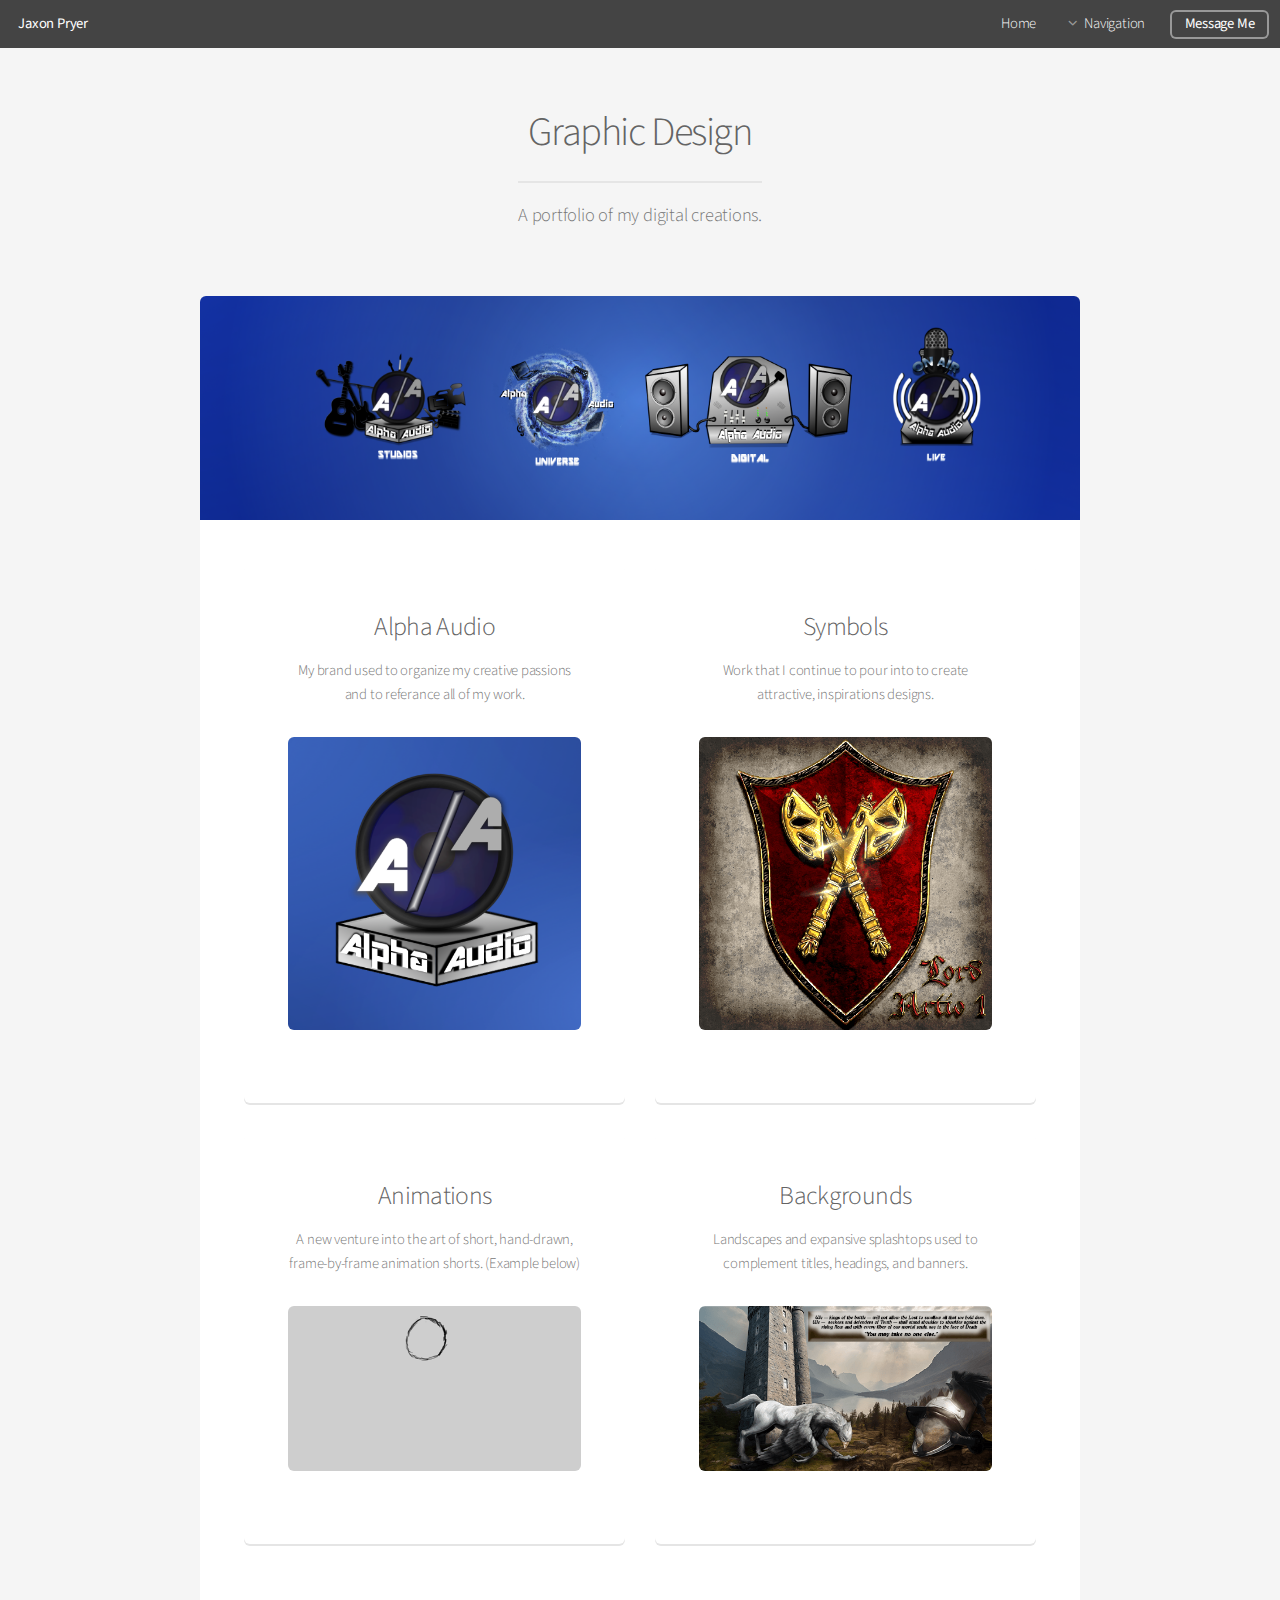
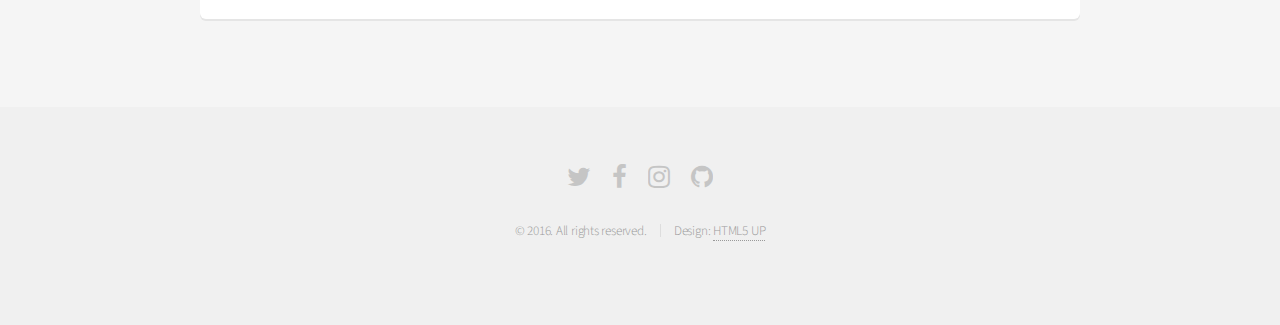
<file: graphics.html>
<!DOCTYPE HTML>
<!--
	Alpha by HTML5 UP
	html5up.net | @ajlkn
	Free for personal and commercial use under the CCA 3.0 license (html5up.net/license)
-->
<html>
	<head>
		<title>Jaxon R. Pryer</title>
		<meta charset="utf-8" />
		<meta name="viewport" content="width=device-width, initial-scale=1" />
		<!--[if lte IE 8]><script src="assets/js/ie/html5shiv.js"></script><![endif]-->
		<link rel="stylesheet" href="assets/css/main.css" />
		<!--[if lte IE 8]><link rel="stylesheet" href="assets/css/ie8.css" /><![endif]-->
	</head>
	<body>
		<div id="page-wrapper">

			<!-- Header -->
				<header id="header">
					<h1><a href="index.html">Jaxon Pryer</a></h1>
					<nav id="nav">
						<ul>
							<li><a href="index.html">Home</a></li>
							<li>
								<a href="#" class="icon fa-angle-down">Navigation</a>
								<ul>
									<li><a href="about.html">About</a></li>
									<li><a href="contact.html">Contact Info</a></li>
									<li><a href="work.html">Work Experience</a></li>
									<li>
										<a href="#" class="icon fa-angle-left small"> Projects</a>
										<ul>
											<li><a href="books.html">Book Series</a></li>
											<li><a href="audio.html">Audio Production</a></li>
											<li><a href="graphics.html">Graphic Design</a></li>
										</ul>
									</li>
								</ul>
							</li>
							<li><a href="contact.html" class="button">Message Me</a></li>
						</ul>
					</nav>
				</header>

			<!-- Main -->
				<section id="main" class="container">
					<header>
						<h2>Graphic Design</h2>
						<p>A portfolio of my digital creations.</p>
					</header>
					<div class="box">
						<span class="image featured"> <a target="_blank" href="https://jrpryer.github.io/images/all2.png"> <img src="images/all_banner.png" alt="" /></a></span>
						
						<div class="row">
							<div class="6u 12u(narrower)">

							<section class="box special">
								<h3>Alpha Audio</h3>
								<p>My brand used to organize my creative passions and to referance all of my work.</p>
								<span class="image fit"> <a target="_blank" href="https://jrpryer.github.io/images/Background2.png"> <img src="images/Background1.png" alt="" /></a></span>
							</section>
							</div>

							<div class="6u 12u(narrower)">

							<section class="box special">
								<h3>Symbols</h3>
								<p>Work that I continue to pour into to create attractive, inspirations designs.</p>
								<span class="image fit"> <a target="_blank" href="https://jrpryer.github.io/images/Shield_Ultimate2.png"> <img src="images/shield_ultimate.png" alt="" /></a></span>
							</section>
							</div>

							<div class="6u 12u(narrower)">

							<section class="box special">
								<h3>Animations</h3>
								<p>A new venture into the art of short, hand-drawn, frame-by-frame animation shorts. (Example below)</p>
								<span class="image fit"> <a target="_blank" href="https://jrpryer.github.io/images/ball.gif"> <img src="images/1.gif" alt="" /></a></span>
							</section>
							</div>

							<div class="6u 12u(mobilep)">

							<section class="box special">
								<h3>Backgrounds</h3>
								<p>Landscapes and expansive splashtops used to complement titles, headings, and banners.</p>
								<span class="image fit"> <a target="_blank" href="https://jrpryer.github.io/images/Maeth-Kral.png"> <img src="images/maeth.png" alt="" /></a></span>	
							</section>
							</div>
						
					</div>
					</div>
				</section>

			<!-- Footer -->
				<footer id="footer">
					<ul class="icons">
						<li><a href="https://twitter.com/JaxonFXPryer" class="icon fa-twitter"><span class="label">Twitter</span></a></li>
						<li><a href="https://www.facebook.com/Jrpryer" class="icon fa-facebook"><span class="label">Facebook</span></a></li>
						<li><a href="https://www.instagram.com/jaxonfxpryer/?hl=en" class="icon fa-instagram"><span class="label">Instagram</span></a></li>
						<li><a href="https://github.com/jrpryer" class="icon fa-github"><span class="label">Github</span></a></li>
					</ul>
					<ul class="copyright">
						<li>&copy; 2016. All rights reserved.</li><li>Design: <a href="http://html5up.net">HTML5 UP</a></li>
					</ul>
				</footer>

		</div>

		<!-- Scripts -->
			<script src="assets/js/jquery.min.js"></script>
			<script src="assets/js/jquery.dropotron.min.js"></script>
			<script src="assets/js/jquery.scrollgress.min.js"></script>
			<script src="assets/js/skel.min.js"></script>
			<script src="assets/js/util.js"></script>
			<!--[if lte IE 8]><script src="assets/js/ie/respond.min.js"></script><![endif]-->
			<script src="assets/js/main.js"></script>

	</body>
</html>
</file>
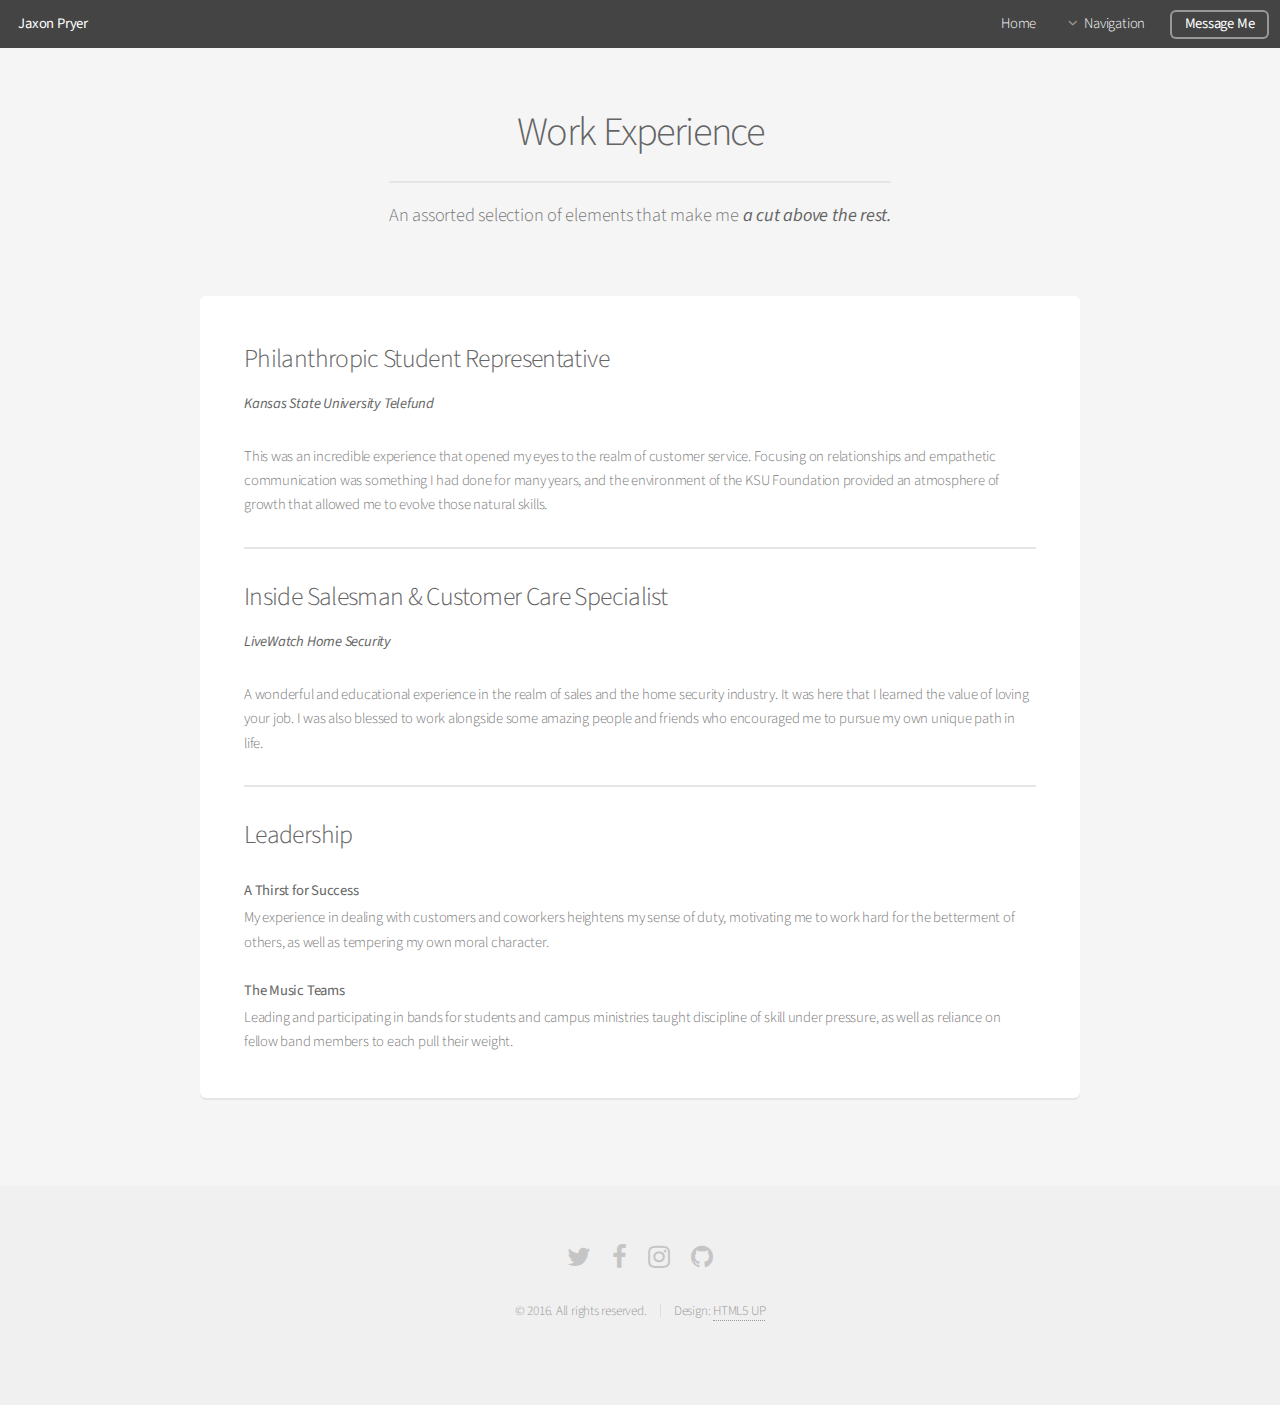
<file: work.html>
<!DOCTYPE HTML>
<!--
	Alpha by HTML5 UP
	html5up.net | @ajlkn
	Free for personal and commercial use under the CCA 3.0 license (html5up.net/license)
-->
<html>
	<head>
		<title>Jaxon R. Pryer</title>
		<meta charset="utf-8" />
		<meta name="viewport" content="width=device-width, initial-scale=1" />
		<!--[if lte IE 8]><script src="assets/js/ie/html5shiv.js"></script><![endif]-->
		<link rel="stylesheet" href="assets/css/main.css" />
		<!--[if lte IE 8]><link rel="stylesheet" href="assets/css/ie8.css" /><![endif]-->
	</head>
	<body>
		<div id="page-wrapper">

			<!-- Header -->
				<header id="header">
					<h1><a href="index.html">Jaxon Pryer</a></h1>
					<nav id="nav">
						<ul>
							<li><a href="index.html">Home</a></li>
							<li>
								<a href="#" class="icon fa-angle-down">Navigation</a>
								<ul>
									<li><a href="about.html">About</a></li>
									<li><a href="contact.html">Contact Info</a></li>
									<li><a href="work.html">Work Experience</a></li>
									<li>
										<a href="#" class="icon fa-angle-left small"> Projects</a>
										<ul>
											<li><a href="books.html">Book Series</a></li>
											<li><a href="audio.html">Audio Production</a></li>
											<li><a href="graphics.html">Graphic Design</a></li>
										</ul>
									</li>
								</ul>
							</li>
							<li><a href="contact.html" class="button">Message Me</a></li>
						</ul>
					</nav>
				</header>

			<!-- Main -->
				<section id="main" class="container">
					<header>
						<h2>Work Experience</h2>
						<p>An assorted selection of elements that make me <i><b>a cut above the rest.</b></i></p>
					</header>
					<div class="row">
						<div class="12u">

							<!-- Text -->
								<section class="box">
									<h3>Philanthropic Student Representative</h3>
									<p><b><i>Kansas State University Telefund</i></b></p>
									<p>This was an incredible experience that opened my eyes to the realm of customer service. Focusing on relationships and empathetic communication was something I had done for many years, and the environment of the KSU Foundation provided an atmosphere of growth that allowed me to evolve those natural skills.</p>

									<hr />

									<h3>Inside Salesman & Customer Care Specialist</h3>
									<p><b><i>LiveWatch Home Security</i></b></p>
									<p>A wonderful and educational experience in the realm of sales and the home security industry. It was here that I learned the value of loving your job. I was also blessed to work alongside some amazing people and friends who encouraged me to pursue my own unique path in life. </p>

									<hr />

									<h3>Leadership</h3>
									<p><b><h1>A Thirst for Success</h1></b>
									My experience in dealing with customers and coworkers heightens my sense of duty, motivating me to work hard for the betterment of others, as well as tempering my own moral character.</p>
									
									<p><b><h1>The Music Teams</h1></b>
									Leading and participating in bands for students and campus ministries taught discipline of skill under pressure, as well as reliance on fellow band members to each pull their weight.</p>
								</section>
						</div>
					</div>
				</section>

			<!-- Footer -->
				<footer id="footer">
					<ul class="icons">
						<li><a href="https://twitter.com/JaxonFXPryer" class="icon fa-twitter"><span class="label">Twitter</span></a></li>
						<li><a href="https://www.facebook.com/Jrpryer" class="icon fa-facebook"><span class="label">Facebook</span></a></li>
						<li><a href="https://www.instagram.com/jaxonfxpryer/?hl=en" class="icon fa-instagram"><span class="label">Instagram</span></a></li>
						<li><a href="https://github.com/jrpryer" class="icon fa-github"><span class="label">Github</span></a></li>
					</ul>
					<ul class="copyright">
						<li>&copy; 2016. All rights reserved.</li><li>Design: <a href="http://html5up.net">HTML5 UP</a></li>
					</ul>
				</footer>

		</div>

		<!-- Scripts -->
			<script src="assets/js/jquery.min.js"></script>
			<script src="assets/js/jquery.dropotron.min.js"></script>
			<script src="assets/js/jquery.scrollgress.min.js"></script>
			<script src="assets/js/skel.min.js"></script>
			<script src="assets/js/util.js"></script>
			<!--[if lte IE 8]><script src="assets/js/ie/respond.min.js"></script><![endif]-->
			<script src="assets/js/main.js"></script>

	</body>
</html>
</file>
<file: assets/css/ie8.css>
/*
	Alpha by HTML5 UP
	html5up.net | @ajlkn
	Free for personal and commercial use under the CCA 3.0 license (html5up.net/license)
*/

/* Basic */

	pre, code {
		position: relative;
		-ms-behavior: url("assets/js/ie/PIE.htc");
	}

/* Form */

	input[type="text"],
	input[type="password"],
	input[type="email"],
	select,
	textarea {
		position: relative;
		-ms-behavior: url("assets/js/ie/PIE.htc");
		line-height: 3em;
	}

	input[type="checkbox"],
	input[type="radio"] {
		opacity: 1;
		z-index: auto;
	}

		input[type="checkbox"] + label:before,
		input[type="radio"] + label:before {
			display: none;
		}

/* Button */

	input[type="submit"],
	input[type="reset"],
	input[type="button"],
	.button {
		position: relative;
		-ms-behavior: url("assets/js/ie/PIE.htc");
	}

		input[type="submit"].alt,
		input[type="reset"].alt,
		input[type="button"].alt,
		.button.alt {
			border: solid 2px #e5e5e5;
		}

/* Box */

	.box {
		position: relative;
		-ms-behavior: url("assets/js/ie/PIE.htc");
	}

		.box .image.featured {
			margin: 2em 0;
			width: 100%;
		}

/* Icon */

	.icon.major {
		position: relative;
		-ms-behavior: url("assets/js/ie/PIE.htc");
	}

/* Image */

	.image {
		position: relative;
		-ms-behavior: url("assets/js/ie/PIE.htc");
	}

		.image img {
			position: relative;
			-ms-behavior: url("assets/js/ie/PIE.htc");
		}

/* Header */

	#header nav > ul > li a {
		color: #fff;
		display: inline-block;
		text-decoration: none;
		border: 0;
	}

		#header nav > ul > li a.icon:before {
			color: #fff;
			margin-right: 0.5em;
		}

	#header.alt {
		color: #fff;
	}

		#header.alt nav > ul > li a:not(.button).icon:before {
			color: rgba(255, 255, 255, 0.75);
		}

		#header.alt nav > ul > li.active a:not(.button) {
			background-color: rgba(255, 255, 255, 0.2);
		}

	.dropotron {
		border: solid 1px #e5e5e5;
	}

		.dropotron.level-0 {
			margin-top: 0;
		}

			.dropotron.level-0:before {
				display: none;
			}

/* Banner */

	#banner {
		background-attachment: scroll;
		background-image: url("../../images/city.jpeg");
		background-position: auto;
		background-repeat: no-repeat;
		background-size: cover;
		-ms-behavior: url("assets/js/ie/backgroundsize.min.htc");
	}

		#banner input[type="submit"],
		#banner input[type="reset"],
		#banner input[type="button"],
		#banner .button {
			border: solid 2px #fff;
		}

/* Main */

	#main {
		position: relative;
		z-index: 1;
	}

/* CTA */

	#cta input[type="text"],
	#cta input[type="password"],
	#cta input[type="email"],
	#cta select,
	#cta textarea {
		background: #e89980;
		border: solid 2px #fff;
	}

	#cta .formerize-placeholder {
		color: #fff !important;
	}
</file>
<file: assets/css/main.css>
@import url("font-awesome.min.css");
@import url("https://fonts.googleapis.com/css?family=Source+Sans+Pro:300,400,300italic,400italic");
@import url("https://fonts.googleapis.com/css?family=Aref+Ruqaa|Indie+Flower|Roboto+Slab");

/*
	Alpha by HTML5 UP
	html5up.net | @ajlkn
	Free for personal and commercial use under the CCA 3.0 license (html5up.net/license)
*/

/* Reset */

	html, body, div, span, applet, object, iframe, h1, h2, h3, h4, h5, h6, p, blockquote, pre, a, abbr, acronym, address, big, cite, code, del, dfn, em, img, ins, kbd, q, s, samp, small, strike, strong, sub, sup, tt, var, b, u, i, center, dl, dt, dd, ol, ul, li, fieldset, form, label, legend, table, caption, tbody, tfoot, thead, tr, th, td, article, aside, canvas, details, embed, figure, figcaption, footer, header, hgroup, menu, nav, output, ruby, section, summary, time, mark, audio, video {
		margin: 0;
		padding: 0;
		border: 0;
		font-size: 100%;
		font: inherit;
		vertical-align: baseline;
	}

	article, aside, details, figcaption, figure, footer, header, hgroup, menu, nav, section {
		display: block;
	}

	body {
		line-height: 1;
	}

	ol, ul {
		list-style: none;
	}

	blockquote, q {
		quotes: none;
	}

	blockquote:before, blockquote:after, q:before, q:after {
		content: '';
		content: none;
	}

	table {
		border-collapse: collapse;
		border-spacing: 0;
	}

	body {
		-webkit-text-size-adjust: none;
	}

/* Box Model */

	*, *:before, *:after {
		-moz-box-sizing: border-box;
		-webkit-box-sizing: border-box;
		box-sizing: border-box;
	}

/* Containers */

	.container {
		margin-left: auto;
		margin-right: auto;
	}

	.container.\31 25\25 {
		width: 100%;
		max-width: 75em;
		min-width: 60em;
	}

	.container.\37 5\25 {
		width: 45em;
	}

	.container.\35 0\25 {
		width: 30em;
	}

	.container.\32 5\25 {
		width: 15em;
	}

	.container {
		width: 60em;
	}

	@media screen and (max-width: 1680px) {

		.container.\31 25\25 {
			width: 100%;
			max-width: 75em;
			min-width: 60em;
		}

		.container.\37 5\25 {
			width: 45em;
		}

		.container.\35 0\25 {
			width: 30em;
		}

		.container.\32 5\25 {
			width: 15em;
		}

		.container {
			width: 60em;
		}

	}

	@media screen and (max-width: 1280px) {

		.container.\31 25\25 {
			width: 100%;
			max-width: 75em;
			min-width: 60em;
		}

		.container.\37 5\25 {
			width: 45em;
		}

		.container.\35 0\25 {
			width: 30em;
		}

		.container.\32 5\25 {
			width: 15em;
		}

		.container {
			width: 60em;
		}

	}

	@media screen and (max-width: 980px) {

		.container.\31 25\25 {
			width: 100%;
			max-width: 112.5%;
			min-width: 90%;
		}

		.container.\37 5\25 {
			width: 67.5%;
		}

		.container.\35 0\25 {
			width: 45%;
		}

		.container.\32 5\25 {
			width: 22.5%;
		}

		.container {
			width: 90%;
		}

	}

	@media screen and (max-width: 840px) {

		.container.\31 25\25 {
			width: 100%;
			max-width: 112.5%;
			min-width: 90%;
		}

		.container.\37 5\25 {
			width: 67.5%;
		}

		.container.\35 0\25 {
			width: 45%;
		}

		.container.\32 5\25 {
			width: 22.5%;
		}

		.container {
			width: 90% !important;
		}

	}

	@media screen and (max-width: 736px) {

		.container.\31 25\25 {
			width: 100%;
			max-width: 125%;
			min-width: 100%;
		}

		.container.\37 5\25 {
			width: 75%;
		}

		.container.\35 0\25 {
			width: 50%;
		}

		.container.\32 5\25 {
			width: 25%;
		}

		.container {
			width: 100% !important;
		}

	}

	@media screen and (max-width: 480px) {

		.container.\31 25\25 {
			width: 100%;
			max-width: 125%;
			min-width: 100%;
		}

		.container.\37 5\25 {
			width: 75%;
		}

		.container.\35 0\25 {
			width: 50%;
		}

		.container.\32 5\25 {
			width: 25%;
		}

		.container {
			width: 100% !important;
		}

	}

/* Grid */

	.row {
		border-bottom: solid 1px transparent;
		-moz-box-sizing: border-box;
		-webkit-box-sizing: border-box;
		box-sizing: border-box;
	}

	.row > * {
		float: left;
		-moz-box-sizing: border-box;
		-webkit-box-sizing: border-box;
		box-sizing: border-box;
	}

	.row:after, .row:before {
		content: '';
		display: block;
		clear: both;
		height: 0;
	}

	.row.uniform > * > :first-child {
		margin-top: 0;
	}

	.row.uniform > * > :last-child {
		margin-bottom: 0;
	}

	.row.\30 \25 > * {
		padding: 0 0 0 0em;
	}

	.row.\30 \25 {
		margin: 0 0 -1px 0em;
	}

	.row.uniform.\30 \25 > * {
		padding: 0em 0 0 0em;
	}

	.row.uniform.\30 \25 {
		margin: 0em 0 -1px 0em;
	}

	.row > * {
		padding: 0 0 0 2em;
	}

	.row {
		margin: 0 0 -1px -2em;
	}

	.row.uniform > * {
		padding: 2em 0 0 2em;
	}

	.row.uniform {
		margin: -2em 0 -1px -2em;
	}

	.row.\32 00\25 > * {
		padding: 0 0 0 4em;
	}

	.row.\32 00\25 {
		margin: 0 0 -1px -4em;
	}

	.row.uniform.\32 00\25 > * {
		padding: 4em 0 0 4em;
	}

	.row.uniform.\32 00\25 {
		margin: -4em 0 -1px -4em;
	}

	.row.\31 50\25 > * {
		padding: 0 0 0 3em;
	}

	.row.\31 50\25 {
		margin: 0 0 -1px -3em;
	}

	.row.uniform.\31 50\25 > * {
		padding: 3em 0 0 3em;
	}

	.row.uniform.\31 50\25 {
		margin: -3em 0 -1px -3em;
	}

	.row.\35 0\25 > * {
		padding: 0 0 0 1em;
	}

	.row.\35 0\25 {
		margin: 0 0 -1px -1em;
	}

	.row.uniform.\35 0\25 > * {
		padding: 1em 0 0 1em;
	}

	.row.uniform.\35 0\25 {
		margin: -1em 0 -1px -1em;
	}

	.row.\32 5\25 > * {
		padding: 0 0 0 0.5em;
	}

	.row.\32 5\25 {
		margin: 0 0 -1px -0.5em;
	}

	.row.uniform.\32 5\25 > * {
		padding: 0.5em 0 0 0.5em;
	}

	.row.uniform.\32 5\25 {
		margin: -0.5em 0 -1px -0.5em;
	}

	.\31 2u, .\31 2u\24 {
		width: 100%;
		clear: none;
		margin-left: 0;
	}

	.\31 1u, .\31 1u\24 {
		width: 91.6666666667%;
		clear: none;
		margin-left: 0;
	}

	.\31 0u, .\31 0u\24 {
		width: 83.3333333333%;
		clear: none;
		margin-left: 0;
	}

	.\39 u, .\39 u\24 {
		width: 75%;
		clear: none;
		margin-left: 0;
	}

	.\38 u, .\38 u\24 {
		width: 66.6666666667%;
		clear: none;
		margin-left: 0;
	}

	.\37 u, .\37 u\24 {
		width: 58.3333333333%;
		clear: none;
		margin-left: 0;
	}

	.\36 u, .\36 u\24 {
		width: 50%;
		clear: none;
		margin-left: 0;
	}

	.\35 u, .\35 u\24 {
		width: 41.6666666667%;
		clear: none;
		margin-left: 0;
	}

	.\34 u, .\34 u\24 {
		width: 33.3333333333%;
		clear: none;
		margin-left: 0;
	}

	.\33 u, .\33 u\24 {
		width: 25%;
		clear: none;
		margin-left: 0;
	}

	.\32 u, .\32 u\24 {
		width: 16.6666666667%;
		clear: none;
		margin-left: 0;
	}

	.\31 u, .\31 u\24 {
		width: 8.3333333333%;
		clear: none;
		margin-left: 0;
	}

	.\31 2u\24 + *,
	.\31 1u\24 + *,
	.\31 0u\24 + *,
	.\39 u\24 + *,
	.\38 u\24 + *,
	.\37 u\24 + *,
	.\36 u\24 + *,
	.\35 u\24 + *,
	.\34 u\24 + *,
	.\33 u\24 + *,
	.\32 u\24 + *,
	.\31 u\24 + * {
		clear: left;
	}

	.\-11u {
		margin-left: 91.66667%;
	}

	.\-10u {
		margin-left: 83.33333%;
	}

	.\-9u {
		margin-left: 75%;
	}

	.\-8u {
		margin-left: 66.66667%;
	}

	.\-7u {
		margin-left: 58.33333%;
	}

	.\-6u {
		margin-left: 50%;
	}

	.\-5u {
		margin-left: 41.66667%;
	}

	.\-4u {
		margin-left: 33.33333%;
	}

	.\-3u {
		margin-left: 25%;
	}

	.\-2u {
		margin-left: 16.66667%;
	}

	.\-1u {
		margin-left: 8.33333%;
	}

	@media screen and (max-width: 1680px) {

		.row > * {
			padding: 0 0 0 2em;
		}

		.row {
			margin: 0 0 -1px -2em;
		}

		.row.uniform > * {
			padding: 2em 0 0 2em;
		}

		.row.uniform {
			margin: -2em 0 -1px -2em;
		}

		.row.\32 00\25 > * {
			padding: 0 0 0 4em;
		}

		.row.\32 00\25 {
			margin: 0 0 -1px -4em;
		}

		.row.uniform.\32 00\25 > * {
			padding: 4em 0 0 4em;
		}

		.row.uniform.\32 00\25 {
			margin: -4em 0 -1px -4em;
		}

		.row.\31 50\25 > * {
			padding: 0 0 0 3em;
		}

		.row.\31 50\25 {
			margin: 0 0 -1px -3em;
		}

		.row.uniform.\31 50\25 > * {
			padding: 3em 0 0 3em;
		}

		.row.uniform.\31 50\25 {
			margin: -3em 0 -1px -3em;
		}

		.row.\35 0\25 > * {
			padding: 0 0 0 1em;
		}

		.row.\35 0\25 {
			margin: 0 0 -1px -1em;
		}

		.row.uniform.\35 0\25 > * {
			padding: 1em 0 0 1em;
		}

		.row.uniform.\35 0\25 {
			margin: -1em 0 -1px -1em;
		}

		.row.\32 5\25 > * {
			padding: 0 0 0 0.5em;
		}

		.row.\32 5\25 {
			margin: 0 0 -1px -0.5em;
		}

		.row.uniform.\32 5\25 > * {
			padding: 0.5em 0 0 0.5em;
		}

		.row.uniform.\32 5\25 {
			margin: -0.5em 0 -1px -0.5em;
		}

		.\31 2u\28wide\29, .\31 2u\24\28wide\29 {
			width: 100%;
			clear: none;
			margin-left: 0;
		}

		.\31 1u\28wide\29, .\31 1u\24\28wide\29 {
			width: 91.6666666667%;
			clear: none;
			margin-left: 0;
		}

		.\31 0u\28wide\29, .\31 0u\24\28wide\29 {
			width: 83.3333333333%;
			clear: none;
			margin-left: 0;
		}

		.\39 u\28wide\29, .\39 u\24\28wide\29 {
			width: 75%;
			clear: none;
			margin-left: 0;
		}

		.\38 u\28wide\29, .\38 u\24\28wide\29 {
			width: 66.6666666667%;
			clear: none;
			margin-left: 0;
		}

		.\37 u\28wide\29, .\37 u\24\28wide\29 {
			width: 58.3333333333%;
			clear: none;
			margin-left: 0;
		}

		.\36 u\28wide\29, .\36 u\24\28wide\29 {
			width: 50%;
			clear: none;
			margin-left: 0;
		}

		.\35 u\28wide\29, .\35 u\24\28wide\29 {
			width: 41.6666666667%;
			clear: none;
			margin-left: 0;
		}

		.\34 u\28wide\29, .\34 u\24\28wide\29 {
			width: 33.3333333333%;
			clear: none;
			margin-left: 0;
		}

		.\33 u\28wide\29, .\33 u\24\28wide\29 {
			width: 25%;
			clear: none;
			margin-left: 0;
		}

		.\32 u\28wide\29, .\32 u\24\28wide\29 {
			width: 16.6666666667%;
			clear: none;
			margin-left: 0;
		}

		.\31 u\28wide\29, .\31 u\24\28wide\29 {
			width: 8.3333333333%;
			clear: none;
			margin-left: 0;
		}

		.\31 2u\24\28wide\29 + *,
		.\31 1u\24\28wide\29 + *,
		.\31 0u\24\28wide\29 + *,
		.\39 u\24\28wide\29 + *,
		.\38 u\24\28wide\29 + *,
		.\37 u\24\28wide\29 + *,
		.\36 u\24\28wide\29 + *,
		.\35 u\24\28wide\29 + *,
		.\34 u\24\28wide\29 + *,
		.\33 u\24\28wide\29 + *,
		.\32 u\24\28wide\29 + *,
		.\31 u\24\28wide\29 + * {
			clear: left;
		}

		.\-11u\28wide\29 {
			margin-left: 91.66667%;
		}

		.\-10u\28wide\29 {
			margin-left: 83.33333%;
		}

		.\-9u\28wide\29 {
			margin-left: 75%;
		}

		.\-8u\28wide\29 {
			margin-left: 66.66667%;
		}

		.\-7u\28wide\29 {
			margin-left: 58.33333%;
		}

		.\-6u\28wide\29 {
			margin-left: 50%;
		}

		.\-5u\28wide\29 {
			margin-left: 41.66667%;
		}

		.\-4u\28wide\29 {
			margin-left: 33.33333%;
		}

		.\-3u\28wide\29 {
			margin-left: 25%;
		}

		.\-2u\28wide\29 {
			margin-left: 16.66667%;
		}

		.\-1u\28wide\29 {
			margin-left: 8.33333%;
		}

	}

	@media screen and (max-width: 1280px) {

		.row > * {
			padding: 0 0 0 2em;
		}

		.row {
			margin: 0 0 -1px -2em;
		}

		.row.uniform > * {
			padding: 2em 0 0 2em;
		}

		.row.uniform {
			margin: -2em 0 -1px -2em;
		}

		.row.\32 00\25 > * {
			padding: 0 0 0 4em;
		}

		.row.\32 00\25 {
			margin: 0 0 -1px -4em;
		}

		.row.uniform.\32 00\25 > * {
			padding: 4em 0 0 4em;
		}

		.row.uniform.\32 00\25 {
			margin: -4em 0 -1px -4em;
		}

		.row.\31 50\25 > * {
			padding: 0 0 0 3em;
		}

		.row.\31 50\25 {
			margin: 0 0 -1px -3em;
		}

		.row.uniform.\31 50\25 > * {
			padding: 3em 0 0 3em;
		}

		.row.uniform.\31 50\25 {
			margin: -3em 0 -1px -3em;
		}

		.row.\35 0\25 > * {
			padding: 0 0 0 1em;
		}

		.row.\35 0\25 {
			margin: 0 0 -1px -1em;
		}

		.row.uniform.\35 0\25 > * {
			padding: 1em 0 0 1em;
		}

		.row.uniform.\35 0\25 {
			margin: -1em 0 -1px -1em;
		}

		.row.\32 5\25 > * {
			padding: 0 0 0 0.5em;
		}

		.row.\32 5\25 {
			margin: 0 0 -1px -0.5em;
		}

		.row.uniform.\32 5\25 > * {
			padding: 0.5em 0 0 0.5em;
		}

		.row.uniform.\32 5\25 {
			margin: -0.5em 0 -1px -0.5em;
		}

		.\31 2u\28normal\29, .\31 2u\24\28normal\29 {
			width: 100%;
			clear: none;
			margin-left: 0;
		}

		.\31 1u\28normal\29, .\31 1u\24\28normal\29 {
			width: 91.6666666667%;
			clear: none;
			margin-left: 0;
		}

		.\31 0u\28normal\29, .\31 0u\24\28normal\29 {
			width: 83.3333333333%;
			clear: none;
			margin-left: 0;
		}

		.\39 u\28normal\29, .\39 u\24\28normal\29 {
			width: 75%;
			clear: none;
			margin-left: 0;
		}

		.\38 u\28normal\29, .\38 u\24\28normal\29 {
			width: 66.6666666667%;
			clear: none;
			margin-left: 0;
		}

		.\37 u\28normal\29, .\37 u\24\28normal\29 {
			width: 58.3333333333%;
			clear: none;
			margin-left: 0;
		}

		.\36 u\28normal\29, .\36 u\24\28normal\29 {
			width: 50%;
			clear: none;
			margin-left: 0;
		}

		.\35 u\28normal\29, .\35 u\24\28normal\29 {
			width: 41.6666666667%;
			clear: none;
			margin-left: 0;
		}

		.\34 u\28normal\29, .\34 u\24\28normal\29 {
			width: 33.3333333333%;
			clear: none;
			margin-left: 0;
		}

		.\33 u\28normal\29, .\33 u\24\28normal\29 {
			width: 25%;
			clear: none;
			margin-left: 0;
		}

		.\32 u\28normal\29, .\32 u\24\28normal\29 {
			width: 16.6666666667%;
			clear: none;
			margin-left: 0;
		}

		.\31 u\28normal\29, .\31 u\24\28normal\29 {
			width: 8.3333333333%;
			clear: none;
			margin-left: 0;
		}

		.\31 2u\24\28normal\29 + *,
		.\31 1u\24\28normal\29 + *,
		.\31 0u\24\28normal\29 + *,
		.\39 u\24\28normal\29 + *,
		.\38 u\24\28normal\29 + *,
		.\37 u\24\28normal\29 + *,
		.\36 u\24\28normal\29 + *,
		.\35 u\24\28normal\29 + *,
		.\34 u\24\28normal\29 + *,
		.\33 u\24\28normal\29 + *,
		.\32 u\24\28normal\29 + *,
		.\31 u\24\28normal\29 + * {
			clear: left;
		}

		.\-11u\28normal\29 {
			margin-left: 91.66667%;
		}

		.\-10u\28normal\29 {
			margin-left: 83.33333%;
		}

		.\-9u\28normal\29 {
			margin-left: 75%;
		}

		.\-8u\28normal\29 {
			margin-left: 66.66667%;
		}

		.\-7u\28normal\29 {
			margin-left: 58.33333%;
		}

		.\-6u\28normal\29 {
			margin-left: 50%;
		}

		.\-5u\28normal\29 {
			margin-left: 41.66667%;
		}

		.\-4u\28normal\29 {
			margin-left: 33.33333%;
		}

		.\-3u\28normal\29 {
			margin-left: 25%;
		}

		.\-2u\28normal\29 {
			margin-left: 16.66667%;
		}

		.\-1u\28normal\29 {
			margin-left: 8.33333%;
		}

	}

	@media screen and (max-width: 980px) {

		.row > * {
			padding: 0 0 0 2em;
		}

		.row {
			margin: 0 0 -1px -2em;
		}

		.row.uniform > * {
			padding: 2em 0 0 2em;
		}

		.row.uniform {
			margin: -2em 0 -1px -2em;
		}

		.row.\32 00\25 > * {
			padding: 0 0 0 4em;
		}

		.row.\32 00\25 {
			margin: 0 0 -1px -4em;
		}

		.row.uniform.\32 00\25 > * {
			padding: 4em 0 0 4em;
		}

		.row.uniform.\32 00\25 {
			margin: -4em 0 -1px -4em;
		}

		.row.\31 50\25 > * {
			padding: 0 0 0 3em;
		}

		.row.\31 50\25 {
			margin: 0 0 -1px -3em;
		}

		.row.uniform.\31 50\25 > * {
			padding: 3em 0 0 3em;
		}

		.row.uniform.\31 50\25 {
			margin: -3em 0 -1px -3em;
		}

		.row.\35 0\25 > * {
			padding: 0 0 0 1em;
		}

		.row.\35 0\25 {
			margin: 0 0 -1px -1em;
		}

		.row.uniform.\35 0\25 > * {
			padding: 1em 0 0 1em;
		}

		.row.uniform.\35 0\25 {
			margin: -1em 0 -1px -1em;
		}

		.row.\32 5\25 > * {
			padding: 0 0 0 0.5em;
		}

		.row.\32 5\25 {
			margin: 0 0 -1px -0.5em;
		}

		.row.uniform.\32 5\25 > * {
			padding: 0.5em 0 0 0.5em;
		}

		.row.uniform.\32 5\25 {
			margin: -0.5em 0 -1px -0.5em;
		}

		.\31 2u\28narrow\29, .\31 2u\24\28narrow\29 {
			width: 100%;
			clear: none;
			margin-left: 0;
		}

		.\31 1u\28narrow\29, .\31 1u\24\28narrow\29 {
			width: 91.6666666667%;
			clear: none;
			margin-left: 0;
		}

		.\31 0u\28narrow\29, .\31 0u\24\28narrow\29 {
			width: 83.3333333333%;
			clear: none;
			margin-left: 0;
		}

		.\39 u\28narrow\29, .\39 u\24\28narrow\29 {
			width: 75%;
			clear: none;
			margin-left: 0;
		}

		.\38 u\28narrow\29, .\38 u\24\28narrow\29 {
			width: 66.6666666667%;
			clear: none;
			margin-left: 0;
		}

		.\37 u\28narrow\29, .\37 u\24\28narrow\29 {
			width: 58.3333333333%;
			clear: none;
			margin-left: 0;
		}

		.\36 u\28narrow\29, .\36 u\24\28narrow\29 {
			width: 50%;
			clear: none;
			margin-left: 0;
		}

		.\35 u\28narrow\29, .\35 u\24\28narrow\29 {
			width: 41.6666666667%;
			clear: none;
			margin-left: 0;
		}

		.\34 u\28narrow\29, .\34 u\24\28narrow\29 {
			width: 33.3333333333%;
			clear: none;
			margin-left: 0;
		}

		.\33 u\28narrow\29, .\33 u\24\28narrow\29 {
			width: 25%;
			clear: none;
			margin-left: 0;
		}

		.\32 u\28narrow\29, .\32 u\24\28narrow\29 {
			width: 16.6666666667%;
			clear: none;
			margin-left: 0;
		}

		.\31 u\28narrow\29, .\31 u\24\28narrow\29 {
			width: 8.3333333333%;
			clear: none;
			margin-left: 0;
		}

		.\31 2u\24\28narrow\29 + *,
		.\31 1u\24\28narrow\29 + *,
		.\31 0u\24\28narrow\29 + *,
		.\39 u\24\28narrow\29 + *,
		.\38 u\24\28narrow\29 + *,
		.\37 u\24\28narrow\29 + *,
		.\36 u\24\28narrow\29 + *,
		.\35 u\24\28narrow\29 + *,
		.\34 u\24\28narrow\29 + *,
		.\33 u\24\28narrow\29 + *,
		.\32 u\24\28narrow\29 + *,
		.\31 u\24\28narrow\29 + * {
			clear: left;
		}

		.\-11u\28narrow\29 {
			margin-left: 91.66667%;
		}

		.\-10u\28narrow\29 {
			margin-left: 83.33333%;
		}

		.\-9u\28narrow\29 {
			margin-left: 75%;
		}

		.\-8u\28narrow\29 {
			margin-left: 66.66667%;
		}

		.\-7u\28narrow\29 {
			margin-left: 58.33333%;
		}

		.\-6u\28narrow\29 {
			margin-left: 50%;
		}

		.\-5u\28narrow\29 {
			margin-left: 41.66667%;
		}

		.\-4u\28narrow\29 {
			margin-left: 33.33333%;
		}

		.\-3u\28narrow\29 {
			margin-left: 25%;
		}

		.\-2u\28narrow\29 {
			margin-left: 16.66667%;
		}

		.\-1u\28narrow\29 {
			margin-left: 8.33333%;
		}

	}

	@media screen and (max-width: 840px) {

		.row > * {
			padding: 0 0 0 2em;
		}

		.row {
			margin: 0 0 -1px -2em;
		}

		.row.uniform > * {
			padding: 2em 0 0 2em;
		}

		.row.uniform {
			margin: -2em 0 -1px -2em;
		}

		.row.\32 00\25 > * {
			padding: 0 0 0 4em;
		}

		.row.\32 00\25 {
			margin: 0 0 -1px -4em;
		}

		.row.uniform.\32 00\25 > * {
			padding: 4em 0 0 4em;
		}

		.row.uniform.\32 00\25 {
			margin: -4em 0 -1px -4em;
		}

		.row.\31 50\25 > * {
			padding: 0 0 0 3em;
		}

		.row.\31 50\25 {
			margin: 0 0 -1px -3em;
		}

		.row.uniform.\31 50\25 > * {
			padding: 3em 0 0 3em;
		}

		.row.uniform.\31 50\25 {
			margin: -3em 0 -1px -3em;
		}

		.row.\35 0\25 > * {
			padding: 0 0 0 1em;
		}

		.row.\35 0\25 {
			margin: 0 0 -1px -1em;
		}

		.row.uniform.\35 0\25 > * {
			padding: 1em 0 0 1em;
		}

		.row.uniform.\35 0\25 {
			margin: -1em 0 -1px -1em;
		}

		.row.\32 5\25 > * {
			padding: 0 0 0 0.5em;
		}

		.row.\32 5\25 {
			margin: 0 0 -1px -0.5em;
		}

		.row.uniform.\32 5\25 > * {
			padding: 0.5em 0 0 0.5em;
		}

		.row.uniform.\32 5\25 {
			margin: -0.5em 0 -1px -0.5em;
		}

		.\31 2u\28narrower\29, .\31 2u\24\28narrower\29 {
			width: 100%;
			clear: none;
			margin-left: 0;
		}

		.\31 1u\28narrower\29, .\31 1u\24\28narrower\29 {
			width: 91.6666666667%;
			clear: none;
			margin-left: 0;
		}

		.\31 0u\28narrower\29, .\31 0u\24\28narrower\29 {
			width: 83.3333333333%;
			clear: none;
			margin-left: 0;
		}

		.\39 u\28narrower\29, .\39 u\24\28narrower\29 {
			width: 75%;
			clear: none;
			margin-left: 0;
		}

		.\38 u\28narrower\29, .\38 u\24\28narrower\29 {
			width: 66.6666666667%;
			clear: none;
			margin-left: 0;
		}

		.\37 u\28narrower\29, .\37 u\24\28narrower\29 {
			width: 58.3333333333%;
			clear: none;
			margin-left: 0;
		}

		.\36 u\28narrower\29, .\36 u\24\28narrower\29 {
			width: 50%;
			clear: none;
			margin-left: 0;
		}

		.\35 u\28narrower\29, .\35 u\24\28narrower\29 {
			width: 41.6666666667%;
			clear: none;
			margin-left: 0;
		}

		.\34 u\28narrower\29, .\34 u\24\28narrower\29 {
			width: 33.3333333333%;
			clear: none;
			margin-left: 0;
		}

		.\33 u\28narrower\29, .\33 u\24\28narrower\29 {
			width: 25%;
			clear: none;
			margin-left: 0;
		}

		.\32 u\28narrower\29, .\32 u\24\28narrower\29 {
			width: 16.6666666667%;
			clear: none;
			margin-left: 0;
		}

		.\31 u\28narrower\29, .\31 u\24\28narrower\29 {
			width: 8.3333333333%;
			clear: none;
			margin-left: 0;
		}

		.\31 2u\24\28narrower\29 + *,
		.\31 1u\24\28narrower\29 + *,
		.\31 0u\24\28narrower\29 + *,
		.\39 u\24\28narrower\29 + *,
		.\38 u\24\28narrower\29 + *,
		.\37 u\24\28narrower\29 + *,
		.\36 u\24\28narrower\29 + *,
		.\35 u\24\28narrower\29 + *,
		.\34 u\24\28narrower\29 + *,
		.\33 u\24\28narrower\29 + *,
		.\32 u\24\28narrower\29 + *,
		.\31 u\24\28narrower\29 + * {
			clear: left;
		}

		.\-11u\28narrower\29 {
			margin-left: 91.66667%;
		}

		.\-10u\28narrower\29 {
			margin-left: 83.33333%;
		}

		.\-9u\28narrower\29 {
			margin-left: 75%;
		}

		.\-8u\28narrower\29 {
			margin-left: 66.66667%;
		}

		.\-7u\28narrower\29 {
			margin-left: 58.33333%;
		}

		.\-6u\28narrower\29 {
			margin-left: 50%;
		}

		.\-5u\28narrower\29 {
			margin-left: 41.66667%;
		}

		.\-4u\28narrower\29 {
			margin-left: 33.33333%;
		}

		.\-3u\28narrower\29 {
			margin-left: 25%;
		}

		.\-2u\28narrower\29 {
			margin-left: 16.66667%;
		}

		.\-1u\28narrower\29 {
			margin-left: 8.33333%;
		}

	}

	@media screen and (max-width: 736px) {

		.row > * {
			padding: 0 0 0 2em;
		}

		.row {
			margin: 0 0 -1px -2em;
		}

		.row.uniform > * {
			padding: 2em 0 0 2em;
		}

		.row.uniform {
			margin: -2em 0 -1px -2em;
		}

		.row.\32 00\25 > * {
			padding: 0 0 0 4em;
		}

		.row.\32 00\25 {
			margin: 0 0 -1px -4em;
		}

		.row.uniform.\32 00\25 > * {
			padding: 4em 0 0 4em;
		}

		.row.uniform.\32 00\25 {
			margin: -4em 0 -1px -4em;
		}

		.row.\31 50\25 > * {
			padding: 0 0 0 3em;
		}

		.row.\31 50\25 {
			margin: 0 0 -1px -3em;
		}

		.row.uniform.\31 50\25 > * {
			padding: 3em 0 0 3em;
		}

		.row.uniform.\31 50\25 {
			margin: -3em 0 -1px -3em;
		}

		.row.\35 0\25 > * {
			padding: 0 0 0 1em;
		}

		.row.\35 0\25 {
			margin: 0 0 -1px -1em;
		}

		.row.uniform.\35 0\25 > * {
			padding: 1em 0 0 1em;
		}

		.row.uniform.\35 0\25 {
			margin: -1em 0 -1px -1em;
		}

		.row.\32 5\25 > * {
			padding: 0 0 0 0.5em;
		}

		.row.\32 5\25 {
			margin: 0 0 -1px -0.5em;
		}

		.row.uniform.\32 5\25 > * {
			padding: 0.5em 0 0 0.5em;
		}

		.row.uniform.\32 5\25 {
			margin: -0.5em 0 -1px -0.5em;
		}

		.\31 2u\28mobile\29, .\31 2u\24\28mobile\29 {
			width: 100%;
			clear: none;
			margin-left: 0;
		}

		.\31 1u\28mobile\29, .\31 1u\24\28mobile\29 {
			width: 91.6666666667%;
			clear: none;
			margin-left: 0;
		}

		.\31 0u\28mobile\29, .\31 0u\24\28mobile\29 {
			width: 83.3333333333%;
			clear: none;
			margin-left: 0;
		}

		.\39 u\28mobile\29, .\39 u\24\28mobile\29 {
			width: 75%;
			clear: none;
			margin-left: 0;
		}

		.\38 u\28mobile\29, .\38 u\24\28mobile\29 {
			width: 66.6666666667%;
			clear: none;
			margin-left: 0;
		}

		.\37 u\28mobile\29, .\37 u\24\28mobile\29 {
			width: 58.3333333333%;
			clear: none;
			margin-left: 0;
		}

		.\36 u\28mobile\29, .\36 u\24\28mobile\29 {
			width: 50%;
			clear: none;
			margin-left: 0;
		}

		.\35 u\28mobile\29, .\35 u\24\28mobile\29 {
			width: 41.6666666667%;
			clear: none;
			margin-left: 0;
		}

		.\34 u\28mobile\29, .\34 u\24\28mobile\29 {
			width: 33.3333333333%;
			clear: none;
			margin-left: 0;
		}

		.\33 u\28mobile\29, .\33 u\24\28mobile\29 {
			width: 25%;
			clear: none;
			margin-left: 0;
		}

		.\32 u\28mobile\29, .\32 u\24\28mobile\29 {
			width: 16.6666666667%;
			clear: none;
			margin-left: 0;
		}

		.\31 u\28mobile\29, .\31 u\24\28mobile\29 {
			width: 8.3333333333%;
			clear: none;
			margin-left: 0;
		}

		.\31 2u\24\28mobile\29 + *,
		.\31 1u\24\28mobile\29 + *,
		.\31 0u\24\28mobile\29 + *,
		.\39 u\24\28mobile\29 + *,
		.\38 u\24\28mobile\29 + *,
		.\37 u\24\28mobile\29 + *,
		.\36 u\24\28mobile\29 + *,
		.\35 u\24\28mobile\29 + *,
		.\34 u\24\28mobile\29 + *,
		.\33 u\24\28mobile\29 + *,
		.\32 u\24\28mobile\29 + *,
		.\31 u\24\28mobile\29 + * {
			clear: left;
		}

		.\-11u\28mobile\29 {
			margin-left: 91.66667%;
		}

		.\-10u\28mobile\29 {
			margin-left: 83.33333%;
		}

		.\-9u\28mobile\29 {
			margin-left: 75%;
		}

		.\-8u\28mobile\29 {
			margin-left: 66.66667%;
		}

		.\-7u\28mobile\29 {
			margin-left: 58.33333%;
		}

		.\-6u\28mobile\29 {
			margin-left: 50%;
		}

		.\-5u\28mobile\29 {
			margin-left: 41.66667%;
		}

		.\-4u\28mobile\29 {
			margin-left: 33.33333%;
		}

		.\-3u\28mobile\29 {
			margin-left: 25%;
		}

		.\-2u\28mobile\29 {
			margin-left: 16.66667%;
		}

		.\-1u\28mobile\29 {
			margin-left: 8.33333%;
		}

	}

	@media screen and (max-width: 480px) {

		.row > * {
			padding: 0 0 0 2em;
		}

		.row {
			margin: 0 0 -1px -2em;
		}

		.row.uniform > * {
			padding: 2em 0 0 2em;
		}

		.row.uniform {
			margin: -2em 0 -1px -2em;
		}

		.row.\32 00\25 > * {
			padding: 0 0 0 4em;
		}

		.row.\32 00\25 {
			margin: 0 0 -1px -4em;
		}

		.row.uniform.\32 00\25 > * {
			padding: 4em 0 0 4em;
		}

		.row.uniform.\32 00\25 {
			margin: -4em 0 -1px -4em;
		}

		.row.\31 50\25 > * {
			padding: 0 0 0 3em;
		}

		.row.\31 50\25 {
			margin: 0 0 -1px -3em;
		}

		.row.uniform.\31 50\25 > * {
			padding: 3em 0 0 3em;
		}

		.row.uniform.\31 50\25 {
			margin: -3em 0 -1px -3em;
		}

		.row.\35 0\25 > * {
			padding: 0 0 0 1em;
		}

		.row.\35 0\25 {
			margin: 0 0 -1px -1em;
		}

		.row.uniform.\35 0\25 > * {
			padding: 1em 0 0 1em;
		}

		.row.uniform.\35 0\25 {
			margin: -1em 0 -1px -1em;
		}

		.row.\32 5\25 > * {
			padding: 0 0 0 0.5em;
		}

		.row.\32 5\25 {
			margin: 0 0 -1px -0.5em;
		}

		.row.uniform.\32 5\25 > * {
			padding: 0.5em 0 0 0.5em;
		}

		.row.uniform.\32 5\25 {
			margin: -0.5em 0 -1px -0.5em;
		}

		.\31 2u\28mobilep\29, .\31 2u\24\28mobilep\29 {
			width: 100%;
			clear: none;
			margin-left: 0;
		}

		.\31 1u\28mobilep\29, .\31 1u\24\28mobilep\29 {
			width: 91.6666666667%;
			clear: none;
			margin-left: 0;
		}

		.\31 0u\28mobilep\29, .\31 0u\24\28mobilep\29 {
			width: 83.3333333333%;
			clear: none;
			margin-left: 0;
		}

		.\39 u\28mobilep\29, .\39 u\24\28mobilep\29 {
			width: 75%;
			clear: none;
			margin-left: 0;
		}

		.\38 u\28mobilep\29, .\38 u\24\28mobilep\29 {
			width: 66.6666666667%;
			clear: none;
			margin-left: 0;
		}

		.\37 u\28mobilep\29, .\37 u\24\28mobilep\29 {
			width: 58.3333333333%;
			clear: none;
			margin-left: 0;
		}

		.\36 u\28mobilep\29, .\36 u\24\28mobilep\29 {
			width: 50%;
			clear: none;
			margin-left: 0;
		}

		.\35 u\28mobilep\29, .\35 u\24\28mobilep\29 {
			width: 41.6666666667%;
			clear: none;
			margin-left: 0;
		}

		.\34 u\28mobilep\29, .\34 u\24\28mobilep\29 {
			width: 33.3333333333%;
			clear: none;
			margin-left: 0;
		}

		.\33 u\28mobilep\29, .\33 u\24\28mobilep\29 {
			width: 25%;
			clear: none;
			margin-left: 0;
		}

		.\32 u\28mobilep\29, .\32 u\24\28mobilep\29 {
			width: 16.6666666667%;
			clear: none;
			margin-left: 0;
		}

		.\31 u\28mobilep\29, .\31 u\24\28mobilep\29 {
			width: 8.3333333333%;
			clear: none;
			margin-left: 0;
		}

		.\31 2u\24\28mobilep\29 + *,
		.\31 1u\24\28mobilep\29 + *,
		.\31 0u\24\28mobilep\29 + *,
		.\39 u\24\28mobilep\29 + *,
		.\38 u\24\28mobilep\29 + *,
		.\37 u\24\28mobilep\29 + *,
		.\36 u\24\28mobilep\29 + *,
		.\35 u\24\28mobilep\29 + *,
		.\34 u\24\28mobilep\29 + *,
		.\33 u\24\28mobilep\29 + *,
		.\32 u\24\28mobilep\29 + *,
		.\31 u\24\28mobilep\29 + * {
			clear: left;
		}

		.\-11u\28mobilep\29 {
			margin-left: 91.66667%;
		}

		.\-10u\28mobilep\29 {
			margin-left: 83.33333%;
		}

		.\-9u\28mobilep\29 {
			margin-left: 75%;
		}

		.\-8u\28mobilep\29 {
			margin-left: 66.66667%;
		}

		.\-7u\28mobilep\29 {
			margin-left: 58.33333%;
		}

		.\-6u\28mobilep\29 {
			margin-left: 50%;
		}

		.\-5u\28mobilep\29 {
			margin-left: 41.66667%;
		}

		.\-4u\28mobilep\29 {
			margin-left: 33.33333%;
		}

		.\-3u\28mobilep\29 {
			margin-left: 25%;
		}

		.\-2u\28mobilep\29 {
			margin-left: 16.66667%;
		}

		.\-1u\28mobilep\29 {
			margin-left: 8.33333%;
		}

	}

/* Basic */
.hidden {
  display: none;
}

	body {
		background: #f5f5f5;
	}

	body, input, select, textarea {
		color: #777;
		font-family: "Source Sans Pro", sans-serif;
		font-size: 16pt;
		font-weight: 300;
		line-height: 1.65em;
		letter-spacing: -0.015em;
	}

	a {
		-moz-transition: color 0.2s ease-in-out, border-bottom-color 0.2s ease-in-out;
		-webkit-transition: color 0.2s ease-in-out, border-bottom-color 0.2s ease-in-out;
		-ms-transition: color 0.2s ease-in-out, border-bottom-color 0.2s ease-in-out;
		transition: color 0.2s ease-in-out, border-bottom-color 0.2s ease-in-out;
		border-bottom: dotted 1px;
		color: #e89980;
		text-decoration: none;
	}

		a:hover {
			border-bottom-color: transparent;
		}

	strong, b {
		color: #646464;
		font-weight: 400;
	}

	em, i {
		font-style: italic;
	}

	p {
		margin: 0 0 2em 0;
	}

	h1, h2, h3, h4, h5, h6 {
		color: #646464;
		font-weight: 300;
		line-height: 1em;
		margin: 0 0 0.5em 0;
	}

		h1 a, h2 a, h3 a, h4 a, h5 a, h6 a {
			color: inherit;
			text-decoration: none;
		}

	h2 {
		font-size: 2.25em;
		line-height: 1.5em;
		letter-spacing: -0.035em;
	}

	h3 {
		font-size: 1.75em;
		line-height: 1.5em;
		letter-spacing: -0.025em;
	}

	h4 {
		font-size: 1.1em;
		line-height: 1.5em;
		letter-spacing: 0;
	}

	h5 {
		font-size: 0.9em;
		line-height: 1.5em;
		letter-spacing: 0;
	}

	h6 {
		font-size: 0.7em;
		line-height: 1.5em;
		letter-spacing: 0;
	}

	sub {
		font-size: 0.8em;
		position: relative;
		top: 0.5em;
	}

	sup {
		font-size: 0.8em;
		position: relative;
		top: -0.5em;
	}

	hr {
		border: 0;
		border-bottom: solid 2px #e5e5e5;
		margin: 2em 0;
	}

		hr.major {
			margin: 3em 0;
		}

	blockquote {
		border-left: solid 4px #e5e5e5;
		font-style: italic;
		margin: 0 0 2em 0;
		padding: 0.5em 0 0.5em 2em;
	}

	pre {
		-webkit-overflow-scrolling: touch;
		background: #f8f8f8;
		border-radius: 6px;
		border: solid 1px #e5e5e5;
		font-family: monospace;
		font-size: 0.9em;
		line-height: 1.75em;
		margin: 0 0 2em 0;
		overflow-x: auto;
		padding: 1em 1.5em;
	}

	code {
		background: #f8f8f8;
		border-radius: 6px;
		border: solid 1px #e5e5e5;
		font-family: monospace;
		font-size: 0.9em;
		margin: 0 0.25em;
		padding: 0.25em 0.65em;
	}

	.align-left {
		text-align: left;
	}

	.align-center {
		text-align: center;
	}

	.align-right {
		text-align: right;
	}

/* Section/Article */

	section.special, article.special {
		text-align: center;
	}

	header p {
		color: #999;
		position: relative;
		margin: 0 0 1.5em 0;
		font-style: italic;
	}

	header h2 + p {
		font-size: 1.25em;
		margin-top: -1em;
		line-height: 1.5em;
	}

	header h3 + p {
		font-size: 1.1em;
		margin-top: -0.85em;
		line-height: 1.5em;
	}

	header h4 + p,
	header h5 + p,
	header h6 + p {
		font-size: 0.8em;
		margin-top: -0.5em;
		line-height: 1.5em;
	}

	header.major {
		padding: 1em 0;
		text-align: center;
	}

		header.major h2 {
			margin: 0;
		}

		header.major p {
			display: inline-block;
			border-top: solid 2px #e5e5e5;
			color: #777;
			margin: 1.5em 0 0 0;
			padding: 1.5em 0 0 0;
			font-style: normal;
		}

/* Form */

	form {
		margin: 0 0 2em 0;
	}

	label {
		color: #646464;
		display: block;
		font-size: 0.9em;
		font-weight: 300;
		margin: 0 0 1em 0;
	}

	input[type="text"],
	input[type="password"],
	input[type="email"],
	select,
	textarea {
		-moz-appearance: none;
		-webkit-appearance: none;
		-ms-appearance: none;
		appearance: none;
		background: #f8f8f8;
		border-radius: 6px;
		border: solid 1px #e5e5e5;
		color: inherit;
		display: block;
		outline: 0;
		padding: 0 1em;
		text-decoration: none;
		width: 100%;
	}

		input[type="text"]:invalid,
		input[type="password"]:invalid,
		input[type="email"]:invalid,
		select:invalid,
		textarea:invalid {
			box-shadow: none;
		}

		input[type="text"]:focus,
		input[type="password"]:focus,
		input[type="email"]:focus,
		select:focus,
		textarea:focus {
			border-color: #e89980;
			box-shadow: 0 0 0 2px #e89980;
		}

	.select-wrapper {
		text-decoration: none;
		display: block;
		position: relative;
	}

		.select-wrapper:before {
			-moz-osx-font-smoothing: grayscale;
			-webkit-font-smoothing: antialiased;
			font-family: FontAwesome;
			font-style: normal;
			font-weight: normal;
			text-transform: none !important;
		}

		.select-wrapper:before {
			color: #e5e5e5;
			content: '\f078';
			display: block;
			height: 3em;
			line-height: 3em;
			pointer-events: none;
			position: absolute;
			right: 0;
			text-align: center;
			top: 0;
			width: 3em;
		}

		.select-wrapper select::-ms-expand {
			display: none;
		}

	input[type="text"],
	input[type="password"],
	input[type="email"],
	select {
		height: 3em;
	}

	textarea {
		padding: 0.75em 1em;
	}

	input[type="checkbox"],
	input[type="radio"] {
		-moz-appearance: none;
		-webkit-appearance: none;
		-ms-appearance: none;
		appearance: none;
		display: block;
		float: left;
		margin-right: -2em;
		opacity: 0;
		width: 1em;
		z-index: -1;
	}

		input[type="checkbox"] + label,
		input[type="radio"] + label {
			text-decoration: none;
			color: #777;
			cursor: pointer;
			display: inline-block;
			font-size: 1em;
			font-weight: 300;
			padding-left: 2.55em;
			padding-right: 0.75em;
			position: relative;
		}

			input[type="checkbox"] + label:before,
			input[type="radio"] + label:before {
				-moz-osx-font-smoothing: grayscale;
				-webkit-font-smoothing: antialiased;
				font-family: FontAwesome;
				font-style: normal;
				font-weight: normal;
				text-transform: none !important;
			}

			input[type="checkbox"] + label:before,
			input[type="radio"] + label:before {
				background: #f8f8f8;
				border-radius: 6px;
				border: solid 1px #e5e5e5;
				content: '';
				display: inline-block;
				height: 1.8em;
				left: 0;
				line-height: 1.725em;
				position: absolute;
				text-align: center;
				top: 0;
				width: 1.8em;
			}

		input[type="checkbox"]:checked + label:before,
		input[type="radio"]:checked + label:before {
			background: #666;
			border-color: #666;
			color: #ffffff;
			content: '\f00c';
		}

		input[type="checkbox"]:focus + label:before,
		input[type="radio"]:focus + label:before {
			border-color: #e89980;
			box-shadow: 0 0 0 1px #e89980;
		}

	input[type="checkbox"] + label:before {
		border-radius: 6px;
	}

	input[type="radio"] + label:before {
		border-radius: 100%;
	}

	::-webkit-input-placeholder {
		color: #999 !important;
		opacity: 1.0;
	}

	:-moz-placeholder {
		color: #999 !important;
		opacity: 1.0;
	}

	::-moz-placeholder {
		color: #999 !important;
		opacity: 1.0;
	}

	:-ms-input-placeholder {
		color: #999 !important;
		opacity: 1.0;
	}

	.formerize-placeholder {
		color: #999 !important;
		opacity: 1.0;
	}

/* Box */

	.box {
		background: #fff;
		border-radius: 6px;
		box-shadow: 0 2px 0 0 #e5e5e5;
		margin: 0 0 2em 0;
		padding: 3em;
	}

		.box > :last-child {
			margin-bottom: 0;
		}

		.box.alt {
			background: none !important;
			border-radius: 0 !important;
			box-shadow: none !important;
			margin: 0 0 2em 0;
			padding: 0 !important;
		}

		.box.features .features-row {
			border-top: solid 2px #e5e5e5;
			position: relative;
		}

			.box.features .features-row:after {
				clear: both;
				content: '';
				display: block;
			}

			.box.features .features-row section {
				float: left;
				padding: 3em;
				width: 50%;
			}

				.box.features .features-row section :last-child {
					margin-bottom: 0;
				}

				.box.features .features-row section:nth-child(2n) {
					padding-right: 0;
				}

					.box.features .features-row section:nth-child(2n):before {
						background: #e5e5e5;
						content: '';
						display: block;
						height: 100%;
						margin-left: -3em;
						position: absolute;
						top: 0;
						width: 2px;
					}

				.box.features .features-row section:nth-child(2n-1) {
					padding-left: 0;
				}

			.box.features .features-row:first-child {
				border-top: 0;
			}

				.box.features .features-row:first-child section {
					padding-top: 0;
				}

			.box.features .features-row:last-child {
				padding-bottom: 0;
			}

				.box.features .features-row:last-child section {
					padding-bottom: 0;
				}

		.box.special {
			text-align: center;
		}

		.box .image.featured {
			border-radius: 0;
			display: block;
			margin: 3em 0 3em -3em;
			position: relative;
			width: calc(100% + 6em);
		}

			.box .image.featured img {
				border-radius: 0;
				display: block;
				width: 100%;
			}

			.box .image.featured:first-child {
				border-radius: 6px 6px 0 0;
				margin-bottom: 3em;
				margin-top: -3em;
			}

				.box .image.featured:first-child img {
					border-radius: 6px 6px 0 0;
				}

			.box .image.featured:last-child {
				border-radius: 0 0 6px 6px;
				margin-bottom: -3em;
				margin-top: 3em;
			}

				.box .image.featured:last-child img {
					border-radius: 0 0 6px 6px;
				}

/* Icon */

	.icon {
		text-decoration: none;
		border-bottom: none;
		position: relative;
	}

		.icon:before {
			-moz-osx-font-smoothing: grayscale;
			-webkit-font-smoothing: antialiased;
			font-family: FontAwesome;
			font-style: normal;
			font-weight: normal;
			text-transform: none !important;
		}

		.icon > .label {
			display: none;
		}

		.icon.major {
			background: #666;
			border-radius: 100%;
			color: #ffffff;
			cursor: default;
			display: inline-block;
			height: 5.5em;
			line-height: 5.5em;
			margin: 0 0 2em 0;
			width: 5.5em;
		}

			.icon.major:before {
				font-size: 2.5em;
			}

			.icon.major.accent1 {
				background: #666;
				color: #ffffff;
			}

			.icon.major.accent2 {
				background: #e89980;
				color: #ffffff;
			}

			.icon.major.accent3 {
				background: #7fcdb8;
				color: #ffffff;
			}

			.icon.major.accent4 {
				background: #90b0ba;
				color: #ffffff;
			}

			.icon.major.accent5 {
				background: #e5cb95;
				color: #ffffff;
			}

/* Image */


	.image {
		border-radius: 6px;
		border: 0;
		display: inline-block;
		position: relative;
	}

		.image img {
			border-radius: 6px;
			display: block;
		}

		.image.left {
			float: left;
			padding: 0 1.5em 1em 0;
			top: 0.25em;
		
		}


		.image.right {
			float: right;
			padding: 0 0 1em 1.5em;
			top: 0.25em;
		}

		.image.center {
			display: block;
			margin-right: auto;
			margin-left: auto;
			width: 50%;
		}

		.image.fit {
			display: block;
			margin: 0 0 2em 0;
			width: 100%;
		
		}

			.image.fit img {
				display: block;
				width: 100%;
			}

/* List */

	ol {
		list-style: decimal;
		margin: 0 0 2em 0;
		padding-left: 1.25em;
	}

		ol li {
			padding-left: 0.25em;
		}

	ul {
		list-style: disc;
		margin: 0 0 2em 0;
		padding-left: 1em;
	}

		ul li {
			padding-left: 0.5em;
		}

		ul.alt {
			list-style: none;
			padding-left: 0;
		}

			ul.alt li {
				border-top: solid 1px #e5e5e5;
				padding: 0.5em 0;
			}

				ul.alt li:first-child {
					border-top: 0;
					padding-top: 0;
				}

		ul.icons {
			cursor: default;
			list-style: none;
			padding-left: 0;
		}

			ul.icons li {
				display: inline-block;
				padding: 0 1.25em 0 0;
			}

				ul.icons li:last-child {
					padding-right: 0;
				}

				ul.icons li .icon {
					color: inherit;
				}

					ul.icons li .icon:before {
						font-size: 1.75em;
					}

		ul.actions {
			cursor: default;
			list-style: none;
			padding-left: 0;
		}

			ul.actions li {
				display: inline-block;
				padding: 0 1em 0 0;
				vertical-align: middle;
			}

				ul.actions li:last-child {
					padding-right: 0;
				}

			ul.actions.small li {
				padding: 0 0.5em 0 0;
			}

			ul.actions.vertical li {
				display: block;
				padding: 1em 0 0 0;
			}

				ul.actions.vertical li:first-child {
					padding-top: 0;
				}

				ul.actions.vertical li > * {
					margin-bottom: 0;
				}

			ul.actions.vertical.small li {
				padding: 0.5em 0 0 0;
			}

				ul.actions.vertical.small li:first-child {
					padding-top: 0;
				}

			ul.actions.fit {
				display: table;
				margin-left: -1em;
				padding: 0;
				table-layout: fixed;
				width: calc(100% + 1em);
			}

				ul.actions.fit li {
					display: table-cell;
					padding: 0 0 0 1em;
				}

					ul.actions.fit li > * {
						margin-bottom: 0;
					}

				ul.actions.fit.small {
					margin-left: -0.5em;
					width: calc(100% + 0.5em);
				}

					ul.actions.fit.small li {
						padding: 0 0 0 0.5em;
					}

	dl {
		margin: 0 0 2em 0;
	}

/* Table */

	.table-wrapper {
		-webkit-overflow-scrolling: touch;
		overflow-x: auto;
	}

	table {
		margin: 0 0 2em 0;
		width: 100%;
	}

		table tbody tr {
			border: solid 1px #e5e5e5;
			border-left: 0;
			border-right: 0;
		}

			table tbody tr:nth-child(2n + 1) {
				background-color: #f8f8f8;
			}

		table td {
			padding: 0.75em 0.75em;
		}

		table th {
			color: #646464;
			font-size: 0.9em;
			font-weight: 300;
			padding: 0 0.75em 0.75em 0.75em;
			text-align: left;
		}

		table thead {
			border-bottom: solid 2px #e5e5e5;
		}

		table tfoot {
			border-top: solid 2px #e5e5e5;
		}

		table.alt {
			border-collapse: separate;
		}

			table.alt tbody tr td {
				border: solid 1px #e5e5e5;
				border-left-width: 0;
				border-top-width: 0;
			}

				table.alt tbody tr td:first-child {
					border-left-width: 1px;
				}

			table.alt tbody tr:first-child td {
				border-top-width: 1px;
			}

			table.alt thead {
				border-bottom: 0;
			}

			table.alt tfoot {
				border-top: 0;
			}

/* Button */

	input[type="submit"],
	input[type="reset"],
	input[type="button"],
	.button {
		-moz-appearance: none;
		-webkit-appearance: none;
		-ms-appearance: none;
		appearance: none;
		-moz-transition: background-color 0.2s ease-in-out, color 0.2s ease-in-out;
		-webkit-transition: background-color 0.2s ease-in-out, color 0.2s ease-in-out;
		-ms-transition: background-color 0.2s ease-in-out, color 0.2s ease-in-out;
		transition: background-color 0.2s ease-in-out, color 0.2s ease-in-out;
		background-color: #666;
		border-radius: 6px;
		border: 0;
		color: #ffffff;
		cursor: pointer;
		display: inline-block;
		font-weight: 400;
		height: 3em;
		line-height: 3em;
		padding: 0 2em;
		text-align: center;
		text-decoration: none;
		white-space: nowrap;
	}

		input[type="submit"]:hover,
		input[type="reset"]:hover,
		input[type="button"]:hover,
		.button:hover {
			background-color: #737373;
		}

		input[type="submit"]:active,
		input[type="reset"]:active,
		input[type="button"]:active,
		.button:active {
			background-color: #595959;
		}

		input[type="submit"].icon,
		input[type="reset"].icon,
		input[type="button"].icon,
		.button.icon {
			padding-left: 1.35em;
		}

			input[type="submit"].icon:before,
			input[type="reset"].icon:before,
			input[type="button"].icon:before,
			.button.icon:before {
				margin-right: 0.5em;
			}

		input[type="submit"].fit,
		input[type="reset"].fit,
		input[type="button"].fit,
		.button.fit {
			display: block;
			margin: 0 0 1em 0;
			width: 100%;
		}

		input[type="submit"].small,
		input[type="reset"].small,
		input[type="button"].small,
		.button.small {
			font-size: 0.8em;
			height: 2.7em;
			line-height: 2.7em;
		}

		input[type="submit"].big,
		input[type="reset"].big,
		input[type="button"].big,
		.button.big {
			font-size: 1.25em;
			height: 2.7em;
			line-height: 2.7em;
		}

		input[type="submit"].alt,
		input[type="reset"].alt,
		input[type="button"].alt,
		.button.alt {
			background-color: transparent;
			box-shadow: inset 0 0 0 2px #e5e5e5;
			color: #777;
		}

			input[type="submit"].alt:hover,
			input[type="reset"].alt:hover,
			input[type="button"].alt:hover,
			.button.alt:hover {
				background-color: #f8f8f8;
			}

			input[type="submit"].alt:active,
			input[type="reset"].alt:active,
			input[type="button"].alt:active,
			.button.alt:active {
				background-color: #f0f0f0;
			}

			input[type="submit"].alt.icon:before,
			input[type="reset"].alt.icon:before,
			input[type="button"].alt.icon:before,
			.button.alt.icon:before {
				color: #999;
			}

		input[type="submit"].special,
		input[type="reset"].special,
		input[type="button"].special,
		.button.special {
			background-color: #e89980;
			color: #ffffff !important;
		}

			input[type="submit"].special:hover,
			input[type="reset"].special:hover,
			input[type="button"].special:hover,
			.button.special:hover {
				background-color: #ecaa96;
			}

			input[type="submit"].special:active,
			input[type="reset"].special:active,
			input[type="button"].special:active,
			.button.special:active {
				background-color: #e4886a;
			}

		input[type="submit"].disabled, input[type="submit"]:disabled,
		input[type="reset"].disabled,
		input[type="reset"]:disabled,
		input[type="button"].disabled,
		input[type="button"]:disabled,
		.button.disabled,
		.button:disabled {
			background-color: #777 !important;
			box-shadow: inset 0 -0.15em 0 0 rgba(0, 0, 0, 0.15);
			color: #f5f5f5 !important;
			cursor: default;
			opacity: 0.25;
		}

/* Header */

	#page-wrapper {
		padding-top: 3em;
	}

	body.landing #page-wrapper {
		padding-top: 0;
	}

	@-moz-keyframes reveal-header {
		0% {
			top: -5em;
		}

		100% {
			top: 0;
		}
	}

	@-webkit-keyframes reveal-header {
		0% {
			top: -5em;
		}

		100% {
			top: 0;
		}
	}

	@-ms-keyframes reveal-header {
		0% {
			top: -5em;
		}

		100% {
			top: 0;
		}
	}

	@keyframes reveal-header {
		0% {
			top: -5em;
		}

		100% {
			top: 0;
		}
	}

	#header {
		background: #444;
		color: #bbb;
		cursor: default;
		height: 3.25em;
		left: 0;
		line-height: 3.25em;
		position: fixed;
		top: 0;
		width: 100%;
		z-index: 10000;
	}

		#header h1 {
			color: inherit;
			height: inherit;
			left: 1.25em;
			line-height: inherit;
			margin: 0;
			padding: 0;
			position: absolute;
			top: 0;
		}

			#header h1 a {
				color: #fff;
				font-weight: 400;
				border: 0;
			}

		#header nav {
			height: inherit;
			line-height: inherit;
			position: absolute;
			right: 0.75em;
			top: 0;
			vertical-align: middle;
		}

			#header nav > ul {
				list-style: none;
				margin: 0;
				padding-left: 0;
			}

				#header nav > ul > li {
					display: inline-block;
					padding-left: 0;
				}

					#header nav > ul > li > ul {
						display: none;
					}

					#header nav > ul > li a {
						display: inline-block;
						height: 2em;
						line-height: 1.95em;
						padding: 0 1em;
						border-radius: 6px;
					}

					#header nav > ul > li a:not(.button) {
						color: #fff;
						display: inline-block;
						text-decoration: none;
						border: 0;
					}

						#header nav > ul > li a:not(.button).icon:before {
							color: #999;
							margin-right: 0.5em;
						}

					#header nav > ul > li:first-child {
						margin-left: 0;
					}

					#header nav > ul > li.active a:not(.button) {
						background-color: rgba(153, 153, 153, 0.25);
					}

					#header nav > ul > li .button {
						margin: 0 0 0 0.5em;
						position: relative;
					}

		#header input[type="submit"],
		#header input[type="reset"],
		#header input[type="button"],
		#header .button {
			background-color: transparent;
			box-shadow: inset 0 0 0 2px #999;
			color: #fff;
		}

			#header input[type="submit"]:hover,
			#header input[type="reset"]:hover,
			#header input[type="button"]:hover,
			#header .button:hover {
				background-color: rgba(153, 153, 153, 0.25);
			}

			#header input[type="submit"]:active,
			#header input[type="reset"]:active,
			#header input[type="button"]:active,
			#header .button:active {
				background-color: rgba(153, 153, 153, 0.5);
			}

		#header .container {
			position: relative;
		}

			#header .container h1 {
				left: 0;
			}

			#header .container nav {
				right: 0;
			}

		#header.reveal {
			-moz-animation: reveal-header 0.5s;
			-webkit-animation: reveal-header 0.5s;
			-ms-animation: reveal-header 0.5s;
			animation: reveal-header 0.5s;
		}

		#header.alt {
			-moz-animation: none;
			-webkit-animation: none;
			-ms-animation: none;
			animation: none;
			background: none;
			color: rgba(255, 255, 255, 0.75);
			position: absolute;
		}

			#header.alt nav > ul > li a:not(.button).icon:before {
				color: rgba(255, 255, 255, 0.75);
			}

			#header.alt nav > ul > li.active a:not(.button) {
				background-color: rgba(255, 255, 255, 0.2);
			}

			#header.alt input[type="submit"],
			#header.alt input[type="reset"],
			#header.alt input[type="button"],
			#header.alt .button {
				box-shadow: inset 0 0 0 2px rgba(255, 255, 255, 0.5);
			}

				#header.alt input[type="submit"]:hover,
				#header.alt input[type="reset"]:hover,
				#header.alt input[type="button"]:hover,
				#header.alt .button:hover {
					background-color: rgba(255, 255, 255, 0.1);
				}

				#header.alt input[type="submit"]:active,
				#header.alt input[type="reset"]:active,
				#header.alt input[type="button"]:active,
				#header.alt .button:active {
					background-color: rgba(255, 255, 255, 0.2);
				}

	.dropotron {
		background: #fff;
		border-radius: 6px;
		box-shadow: 0 2px 0 0 rgba(0, 0, 0, 0.065), inset 0 -1px 0 0 #fff, inset 0 0 0 1px rgba(229, 229, 229, 0.5);
		list-style: none;
		margin: calc(-0.5em + 1px) 0 0 1px;
		padding: 0.5em 0;
		width: 11em;
	}

		.dropotron li {
			padding: 0;
		}

			.dropotron li a, .dropotron li span {
				-moz-transition: none;
				-webkit-transition: none;
				-ms-transition: none;
				transition: none;
				border: 0;
				border-top: solid 1px #f2f2f2;
				color: inherit;
				display: block;
				padding: 0.15em 1em;
			}

			.dropotron li:first-child > a, .dropotron li:first-child > span {
				border-top: 0;
			}

			.dropotron li.active > a, .dropotron li.active > span, .dropotron li:hover > a, .dropotron li:hover > span {
				background: #e89980;
				color: #ffffff;
			}

		.dropotron.level-0 {
			font-size: 0.9em;
			margin: 1em 0 0 0;
		}

			.dropotron.level-0:before {
				-moz-transform: rotate(45deg);
				-webkit-transform: rotate(45deg);
				-ms-transform: rotate(45deg);
				transform: rotate(45deg);
				background: #fff;
				border: solid 1px rgba(229, 229, 229, 0.5);
				border-bottom: 0;
				border-right: 0;
				box-shadow: -0.25em -0.125em 0.125em 0 rgba(0, 0, 0, 0.015);
				content: '';
				display: block;
				height: 0.75em;
				position: absolute;
				right: 1.25em;
				top: -0.375em;
				width: 0.75em;
				z-index: 0;
			}

/* Banner */

	#banner {
		background-attachment: scroll,							fixed;
		background-color: #666;
		background-image: url("images/overlay2.png"), url("../../images/castle2.png");
		background-position: top left,						center center;
		background-repeat: repeat,							no-repeat;
		background-size: auto,							cover;
		color: #fff;
		padding: 12em 0 20em 0;
		text-align: center;
	}

		#banner :last-child {
			margin-bottom: 0;
		}

		#banner h2, #banner h3, #banner h4, #banner h5, #banner h6 {
			color: #fff;
		}

		#banner h2 {
			font-size: 3.5em;
			line-height: 1em;
			margin: 0 0 0.5em 0;
			padding: 0;
		}

		#banner p {
			font-size: 1.25em;
			margin-bottom: 1.75em;
		}

		#banner input[type="submit"],
		#banner input[type="reset"],
		#banner input[type="button"],
		#banner .button {
			background-color: transparent;
			box-shadow: inset 0 0 0 2px rgba(255, 255, 255, 0.5);
			color: #fff;
			min-width: 12em;
		}

			#banner input[type="submit"]:hover,
			#banner input[type="reset"]:hover,
			#banner input[type="button"]:hover,
			#banner .button:hover {
				background-color: rgba(255, 255, 255, 0.1);
			}

			#banner input[type="submit"]:active,
			#banner input[type="reset"]:active,
			#banner input[type="button"]:active,
			#banner .button:active {
				background-color: rgba(255, 255, 255, 0.2);
			}

			#banner input[type="submit"].special,
			#banner input[type="reset"].special,
			#banner input[type="button"].special,
			#banner .button.special {
				background: #fff;
				color: #666 !important;
			}

/* Main */

	#main {
		padding: 4em 0;
	}

		#main > header {
			text-align: center;
			margin: 0 0 3em 0;
		}

			#main > header h2 {
				font-size: 2.75em;
				margin: 0;
			}

			#main > header p {
				border-top: solid 2px #e5e5e5;
				color: #777;
				display: inline-block;
				font-style: normal;
				margin: 1em 0 0 0;
				padding: 1em 0 1.25em 0;
			}

	body.landing #main {
		margin-top: -14em;
	}

/* Footer */

	#footer {
		background: #f0f0f0;
		padding: 4em 0 6em 0;
		text-align: center;
	}

		#footer .icons a {
			-moz-transition: opacity 0.2s ease-in-out;
			-webkit-transition: opacity 0.2s ease-in-out;
			-ms-transition: opacity 0.2s ease-in-out;
			transition: opacity 0.2s ease-in-out;
			opacity: 0.35;
		}

			#footer .icons a:hover {
				opacity: 0.75;
			}

		#footer .copyright {
			color: #999;
			font-size: 0.9em;
			line-height: 1em;
			margin: 2em 0 0 0;
			padding: 0;
			text-align: center;
		}

			#footer .copyright a {
				color: inherit;
			}

			#footer .copyright li {
				border-left: solid 1px #dddddd;
				display: inline-block;
				list-style: none;
				margin-left: 1em;
				padding-left: 1em;
			}

				#footer .copyright li:first-child {
					border-left: 0;
					margin-left: 0;
					padding-left: 0;
				}

/* CTA */

	#cta {
		background: #e89980;
		color: #f9e5df;
		padding: 3.5em 0 4em 0;
		text-align: center;
	}

		#cta h2, #cta h3, #cta h4, #cta h5, #cta h6 {
			color: inherit;
		}

		#cta form {
			margin: 0 auto;
			max-width: 100%;
			width: 25em;
		}

		#cta input[type="submit"],
		#cta input[type="reset"],
		#cta input[type="button"],
		#cta .button {
			box-shadow: none;
			background: #fff;
			color: #e89980;
		}

		#cta input[type="text"],
		#cta input[type="password"],
		#cta input[type="email"],
		#cta select,
		#cta textarea {
			color: #ffffff;
			background: rgba(255, 255, 255, 0.15);
			border: 0;
		}

			#cta input[type="text"]:focus,
			#cta input[type="password"]:focus,
			#cta input[type="email"]:focus,
			#cta select:focus,
			#cta textarea:focus {
				box-shadow: inset 0 0 0 2px #fff;
			}

		#cta ::-webkit-input-placeholder {
			color: rgba(255, 255, 255, 0.75) !important;
		}

		#cta :-moz-placeholder {
			color: rgba(255, 255, 255, 0.75) !important;
		}

		#cta ::-moz-placeholder {
			color: rgba(255, 255, 255, 0.75) !important;
		}

		#cta :-ms-input-placeholder {
			color: rgba(255, 255, 255, 0.75) !important;
		}

		#cta .formerize-placeholder {
			color: rgba(255, 255, 255, 0.75) !important;
		}

/* Wide */

	@media screen and (max-width: 1680px) {

		/* Basic */

			body, input, select, textarea {
				font-size: 13pt;
			}

		/* Banner */

			#banner {
				padding: 10em 0 18em 0;
			}

	}

/* Normal */

	@media screen and (max-width: 1280px) {

		/* Basic */

			body, input, select, textarea {
				font-size: 11pt;
			}

		/* Header */

			.dropotron.level-0 {
				font-size: 1em;
			}

		/* Banner */

			#banner {
				background-attachment: scroll;
			}

				#banner h2 {
					font-size: 3.5em;
				}

	}

/* Narrow */

	@media screen and (max-width: 980px) {

		/* Basic */

			body, input, select, textarea {
				font-size: 11pt;
			}

	}

/* Narrower */

	#navPanel, #navButton {
		display: none;
	}

	@media screen and (max-width: 840px) {

		/* Basic */

			html, body {
				overflow-x: hidden;
			}

			body, input, select, textarea {
				font-size: 11pt;
			}

			h2 br, h3 br, h4 br, h5 br, h6 br {
				display: none;
			}

		/* Section/Article */

			header br {
				display: none;
			}

			header.major {
				padding: 0 4em;
			}

		/* Box */

			.box {
				padding: 3em 2em;
			}

				.box.features > section {
					padding: 3em 2em;
				}

				.box .image.featured {
					margin-left: -2em;
					width: calc(100% + 4em);
				}

					.box .image.featured:first-child {
						margin-bottom: 3em;
						margin-top: -3em;
					}

					.box .image.featured:last-child {
						margin-bottom: -3em;
						margin-top: 3em;
					}

		/* Header */

			#page-wrapper {
				padding-top: 0;
			}

			#header {
				display: none;
			}

		/* Banner */

		/* Off-Canvas Navigation */

			#page-wrapper {
				-moz-backface-visibility: hidden;
				-webkit-backface-visibility: hidden;
				-ms-backface-visibility: hidden;
				backface-visibility: hidden;
				-moz-transition: -moz-transform 0.5s ease;
				-webkit-transition: -webkit-transform 0.5s ease;
				-ms-transition: -ms-transform 0.5s ease;
				transition: transform 0.5s ease;
				padding-bottom: 1px;
			}

			#navButton {
				-moz-backface-visibility: hidden;
				-webkit-backface-visibility: hidden;
				-ms-backface-visibility: hidden;
				backface-visibility: hidden;
				-moz-transition: -moz-transform 0.5s ease;
				-webkit-transition: -webkit-transform 0.5s ease;
				-ms-transition: -ms-transform 0.5s ease;
				transition: transform 0.5s ease;
				display: block;
				height: 44px;
				left: 0;
				position: fixed;
				top: 0;
				width: 100%;
				z-index: 10001;
			}

				#navButton .toggle {
					text-decoration: none;
					height: 100%;
					left: 0;
					position: absolute;
					top: 0;
					width: 100%;
					border: 0;
					outline: 0;
				}

					#navButton .toggle:before {
						-moz-osx-font-smoothing: grayscale;
						-webkit-font-smoothing: antialiased;
						font-family: FontAwesome;
						font-style: normal;
						font-weight: normal;
						text-transform: none !important;
					}

					#navButton .toggle:before {
						background: rgba(192, 192, 192, 0.75);
						border-radius: 6px;
						color: #fff;
						content: '\f0c9';
						display: block;
						font-size: 16px;
						height: 2.25em;
						left: 0.5em;
						line-height: 2.25em;
						position: absolute;
						text-align: center;
						top: 0.5em;
						width: 3.5em;
					}

			#navPanel {
				-moz-backface-visibility: hidden;
				-webkit-backface-visibility: hidden;
				-ms-backface-visibility: hidden;
				backface-visibility: hidden;
				-moz-transform: translateX(-275px);
				-webkit-transform: translateX(-275px);
				-ms-transform: translateX(-275px);
				transform: translateX(-275px);
				-moz-transition: -moz-transform 0.5s ease;
				-webkit-transition: -webkit-transform 0.5s ease;
				-ms-transition: -ms-transform 0.5s ease;
				transition: transform 0.5s ease;
				display: block;
				height: 100%;
				left: 0;
				overflow-y: auto;
				position: fixed;
				top: 0;
				width: 275px;
				z-index: 10002;
				background: #2b2b2b;
				color: #bbb;
			}

				#navPanel .link {
					border-bottom: 0;
					border-top: solid 1px rgba(255, 255, 255, 0.05);
					color: #bbb;
					display: block;
					height: 44px;
					line-height: 44px;
					padding: 0 1em 0 1em;
					text-decoration: none;
				}

					#navPanel .link:first-child {
						border-top: 0;
					}

					#navPanel .link.depth-0 {
						color: #fff;
					}

					#navPanel .link .indent-1 {
						display: inline-block;
						width: 1em;
					}

					#navPanel .link .indent-2 {
						display: inline-block;
						width: 2em;
					}

					#navPanel .link .indent-3 {
						display: inline-block;
						width: 3em;
					}

					#navPanel .link .indent-4 {
						display: inline-block;
						width: 4em;
					}

					#navPanel .link .indent-5 {
						display: inline-block;
						width: 5em;
					}

			body.navPanel-visible #page-wrapper {
				-moz-transform: translateX(275px);
				-webkit-transform: translateX(275px);
				-ms-transform: translateX(275px);
				transform: translateX(275px);
			}

			body.navPanel-visible #navButton {
				-moz-transform: translateX(275px);
				-webkit-transform: translateX(275px);
				-ms-transform: translateX(275px);
				transform: translateX(275px);
			}

			body.navPanel-visible #navPanel {
				-moz-transform: translateX(0);
				-webkit-transform: translateX(0);
				-ms-transform: translateX(0);
				transform: translateX(0);
			}

	}

/* Mobile */

	@media screen and (max-width: 736px) {

		/* Basic */

			body, input, select, textarea {
				font-size: 11pt;
			}

			h2 {
				font-size: 1.75em;
				line-height: 1.35em;
				letter-spacing: -0.025em;
			}

			h3 {
				font-size: 1.5em;
			}

			h4 {
				font-size: 1em;
			}

		/* Section/Article */

			header.major {
				padding: 1em;
			}

				header.major h2, header.major p {
					padding-left: 0.5em;
					padding-right: 0.5em;
				}

		/* Box */

			.box {
				margin: 1em;
				overflow-x: hidden;
				padding: 2em 2em !important;
			}

				.box.features .features-row {
					border-top: 0;
					padding: 0;
				}

					.box.features .features-row section {
						border: 0;
						border-top: solid 1px #e5e5e5 !important;
						float: none;
						margin: 2em 0 0 0 !important;
						padding: 2em 0 0 0 !important;
						width: 100%;
					}

					.box.features .features-row:first-child section:first-child {
						border-top: 0 !important;
						margin-top: 0 !important;
						padding-top: 0 !important;
					}

				.box .image.featured {
					margin-left: -2em;
					width: calc(100% + 4em);
				}

					.box .image.featured:first-child {
						margin-bottom: 2em;
						margin-top: -2em;
					}

					.box .image.featured:last-child {
						margin-bottom: -2em;
						margin-top: 2em;
					}

		/* Banner */

			#banner {
				padding: 4em 0;
			}

				#banner h2 {
					font-size: 2.25em;
				}

				#banner p {
					font-size: 1.25em;
				}

		/* Main */

			#main {
				padding: 4em 0 0 0;
			}

				#main > header {
					margin: 0 2em 1.5em 2em;
				}

					#main > header h2 {
						font-size: 2em;
					}

					#main > header p {
						font-size: 1em;
						padding-bottom: 1em;
					}

			body.landing #main {
				padding: 0;
				margin-top: 0;
			}

		/* Footer */

			#footer {
				padding: 4em 0;
			}

				#footer .copyright li {
					border-left: 0;
					display: block;
					line-height: 2em;
					margin-left: 0;
					padding-left: 0;
				}

	}

/* Mobile (Portrait) */

	@media screen and (max-width: 480px) {

		/* Basic */

			html, body {
				min-width: 320px;
			}

			body, input, select, textarea {
				font-size: 11pt;
			}

		/* Section/Article */

			header.major {
				padding: 0;
			}

		/* List */

			ul.actions {
				margin: 0 0 2em 0;
			}

				ul.actions li {
					display: block;
					padding: 1em 0 0 0;
					text-align: center;
					width: 100%;
				}

					ul.actions li:first-child {
						padding-top: 0;
					}

					ul.actions li > * {
						width: 100%;
						margin: 0 !important;
					}

						ul.actions li > *.icon:before {
							margin-left: -2em;
						}

				ul.actions.small li {
					padding: 0.5em 0 0 0;
				}

					ul.actions.small li:first-child {
						padding-top: 0;
					}

		/* Box */

			.box {
				border-radius: 0;
				box-shadow: none;
				margin: 1em 0 0 0;
				padding: 3em 1em !important;
			}

				.box.features .features-row section {
					margin: 3em 0 0 0 !important;
					padding: 3em 0 0 0 !important;
				}

				.box .image.featured {
					border-radius: 0;
					margin-left: -1em;
					width: calc(100% + 2em);
				}

					.box .image.featured img {
						border-radius: 0 !important;
					}

					.box .image.featured:first-child {
						margin-bottom: 3em;
						margin-top: -3em;
					}

					.box .image.featured:last-child {
						margin-bottom: -3em;
						margin-top: 3em;
					}

		/* Banner */

			#banner {
				padding: 5em 1em 4em 1em;
			}

		/* Main */

			#main > .box:first-child {
				margin-top: 0;
			}

		/* CTA */

			#cta {
				padding: 2.5em 1em 3em 1em;
			}

	}
</file>
